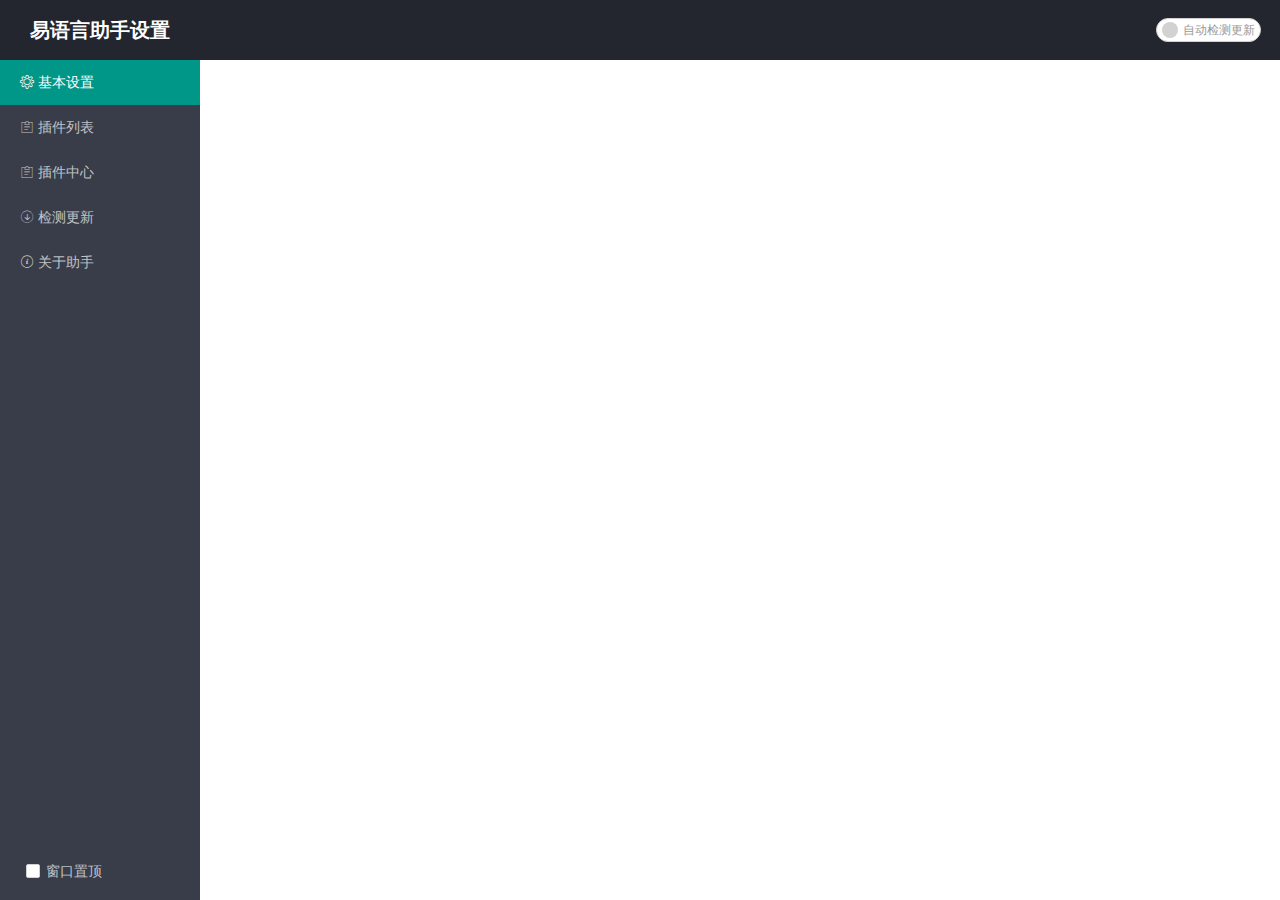
<file: lib/eTools/Set/index.htm>
<!DOCTYPE html>
<html>
<head>
	<meta charset="GBK">
	<meta name="viewport" content="width=device-width, initial-scale=1, maximum-scale=1">
	<title>��������������</title>
	<link rel="stylesheet" href="layui/css/layui.css">
	<link rel="stylesheet" href="css/index.css">
</head>
<body class="layui-layout-body">
<div class="layui-layout layui-layout-admin">
	<div class="layui-header">
		<div class="layui-logo">��������������</div>
		<!-- <ul class="layui-nav" id="config" lay-filter="" style="text-align: right;">
			<li class="layui-nav-item">
				<a href="javascript:;">���ñ��������</a>
				<dl class="layui-nav-child">
					<dd><a href="javascript:;" name="�Զ�������">�Զ�������</a></dd>
					<hr>
					<dd>
						<a href="javascript:;" name="���ñ���λ��" value="0">
							<span class="layui-icon">&#xe605;</span>
							���浽ע�����
						</a>
					</dd>
					<dd>
						<a href="javascript:;" name="���ñ���λ��" value="1">
							<span class="layui-icon">&#xe605;</span>
							���浽�����ļ�
						</a>
					</dd>
				</dl>
			</li>
		</ul> -->
		<div class="layui-form" id="autoUpdate">
			<input type="checkbox" id="�Զ�������" lay-skin="switch" lay-text="�Զ�������|�Զ�������"/>&nbsp;
		</div>
	</div>

	<div class="layui-side layui-bg-black">
		<div class="layui-side-scroll">
			<ul id="nav" class="layui-nav layui-nav-tree" lay-filter="test">
				<li class="layui-nav-item layui-this" data-name="Basic">
					<a href="javascript:;">
						<span class="layui-icon">&#xe716;</span>
						��������
					</a>
				</li>
				<li class="layui-nav-item" data-name="PluginList">
					<a href="javascript:;">
						<span class="layui-icon">&#xe63c;</span>
						����б�
					</a>
				</li>

				<!-- loadHtml��clickButton -->
				<li class="layui-nav-item" data-name="plugin" data-type="loadHtml">
					<a href="javascript:;">
						<span class="layui-icon">&#xe63c;</span>
						�������
					</a>
				</li>

				<li class="layui-nav-item" data-name="up" data-type="loadHtml">
					<a href="javascript:;">
                        <span class="layui-icon">&#xe601;</span>
                        ������
                        <span class="layui-badge-dot" id="is_update" style="display: none;"></span>
					</a>
				</li>

				<li class="layui-nav-item" data-name="about" id="about">
					<a href="javascript:;">
						<span class="layui-icon">&#xe60b;</span>
						��������
					</a>
				</li>
			</ul>

			<div class="layui-form" id="windowTop">
				<input type="checkbox" id="�����ö�" title="�����ö�" lay-skin="primary" />
			</div>
		</div>
	</div>

	<div class="layui-body _iframe">
		<iframe id="_iframe" name="_iframe" src="" frameborder="0" width="100%" height="100%" scrolling="yes"></iframe>
	</div>
</div>

<script type="text/javascript" src="js/jquery.js"></script>
<script type="text/javascript" src="layui/layui.js"></script>
<script type="text/javascript">
var form,_iframe;
layui.use('element', function(){
	var element = layui.element;
});

layui.use("form", function(){
	form = layui.form;

	form.on("checkbox", function(data){
		if(data.elem.id == '�����ö�') {
			saveGlobalData(this.id, data.elem.checked ? "��" : "��");
		}
	});

	form.on("switch", function(data){
		saveGlobalData(this.id, data.elem.checked ? "��" : "��");
	});

	$("#nav>li,#about").click(function(event) {
		var src = $(this).attr("data-name");
		var type = $(this).attr("data-type");
		var name = $(this).attr("data-name");
		if (type == 'clickButton'){
			clickButton(name);
		}else{
			// SendMsg1("Switch", src);
			Load(src);
		}

		if (src == 'about') {
			$("#nav>li").removeClass("layui-this");
			$("#about").addClass("layui-this");

		}else{
			$("#about").removeClass("layui-this");
		}
	});

	$("#config>li>dl>dd").click(function(e) {
		var name = $(this).find("a").attr("name")
			,value = $(this).find("a").attr("value")
			,checked = $(this).find("a>span").length>0;
		if (name == '���ñ���λ��') {
			$("#config>li>dl>dd a[name='"+name+"']").each(function(index, el) {
				$(el).find("span").remove();
			});
			$(this).find("a").prepend('<span class="layui-icon">&#xe605;</span> ');
			saveGlobalData(name, value);

		} else if (name == '�Զ�������') {
			if (checked) {
				$(this).find("a>span").remove();
				value = "��";
			}else{
				$(this).find("a").prepend('<span class="layui-icon">&#xe605;</span> ');
				value = "��";
			}
			saveGlobalData(name, value);
		}
		$(this).removeClass("layui-this");
	});

	$("input[type=checkbox]").each(function(index, e) {
		if ($(e).hasClass('layui-hide')) {
			$(e).parent().hide();

		}else{
			var checked = $(e).attr("checked");
			if (typeof(checked) == 'undefined' || checked=='' || checked=='false') {
				checked = "false";
			}else{
				checked = "true";
			}
			var value = readGlobalData("checkbox", e.id, checked);
			if (value == 'true') {
				e.checked = true;
			}else{
				e.checked = false;
			}
		}
	});
	form.render("checkbox");

	Load('Basic');
	document.onselectstart = new Function('event.returnValue=false;');
	_iframe = $("#_iframe")[0].contentWindow;

	$("#_iframe")[0].onload = function(){
		$(_iframe.document).find("a").click(function() {
			SendMsg1("Url", $(this).attr("href"));
			return false;
		});
	};
});

function loadIframe(src) {
	var src = 'temp/'+src+'.htm';
	$("iframe").attr("src", src);
}

function SendMsg1(funName, param1, param2, param3) {
	// �鿴������Դ
	// console.log(SendMsg1.caller);
	if (typeof(param1) == 'undefined') {
		param1 = '';
	}
	if (typeof(param2) == 'undefined') {
		param2 = '';
	}
	if (typeof(param3) == 'undefined') {
		param3 = '';
	}
	SendMsg(funName, param1, param2, param3);
}

function is_update(is_update)
{
    if (is_update) {
        $("#is_update").show();
    } else {
        $("#is_update").hide();
    }
}
</script>
</body>
</html>
</file>
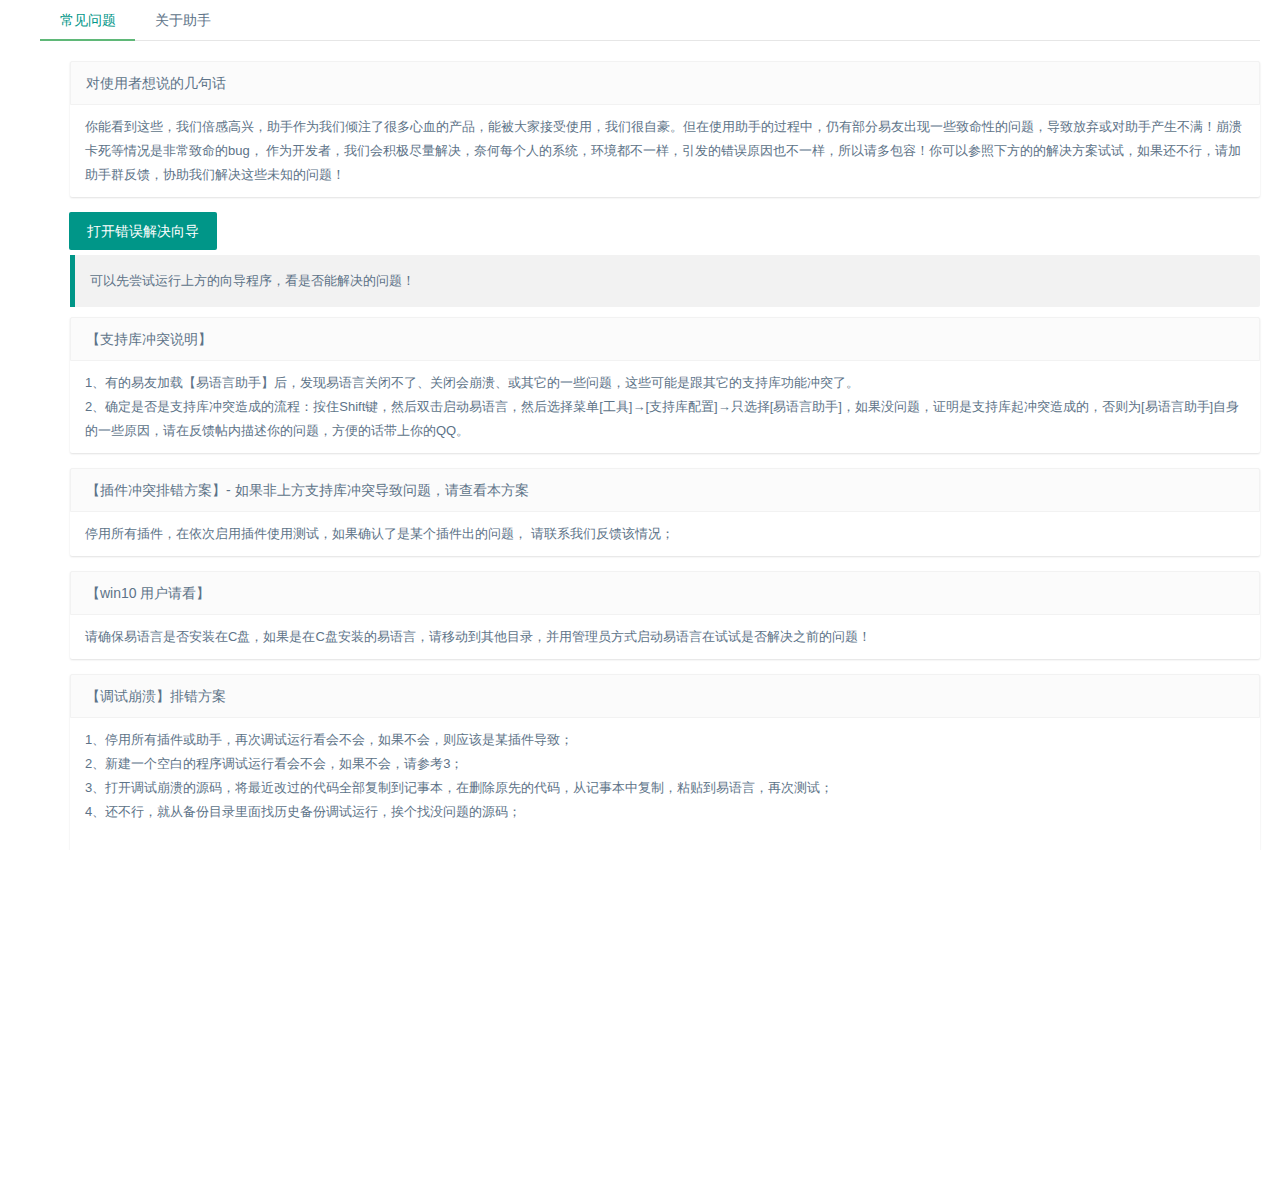
<file: lib/eTools/Set/temp/about.htm>
<!DOCTYPE html>
<html lang="en">
<head>
	<meta charset="GB2312"/>
	<title>��������</title>
	<link rel="stylesheet" href="../layui/css/layui.css?a=38" />
	<link rel="stylesheet" href="../css/common.css?a=38" />
</head>
<body>
<div class="layui-form layui-form-pane">
<div class="layui-tab layui-tab-brief" lay-filter="docDemoTabBrief">
	<ul class="layui-tab-title">
		<li class="layui-this">��������</li><li>��������</li>
	</ul>
	<div class="layui-tab-content" style="height: 100px;padding: 20px 0 0 30px;">
		<div class="layui-tab-item layui-show"><div class="layui-card"><div class="layui-card-header">��ʹ������˵�ļ��仰</div><div class="layui-card-body">���ܿ�����Щ�����Ǳ��и��ˣ�������Ϊ������ע�˺ܶ���Ѫ�Ĳ�Ʒ���ܱ���ҽ���ʹ�ã����Ǻ��Ժ�������ʹ�����ֵĹ����У����в������ѳ���һЩ�����Ե����⣬���·���������ֲ�����������������������Ƿǳ�������bug�� ��Ϊ�����ߣ����ǻ��������������κ�ÿ���˵�ϵͳ����������һ���������Ĵ���ԭ��Ҳ��һ�������������ݣ�����Բ����·��ĵĽ���������ԣ���������У��������Ⱥ������Э�����ǽ����Щδ֪�����⣡</div></div><div class="layui-form-item"><div class="layui-input-inline"><button type="button" id="�򿪴�������" class="layui-btn" data-event="run" data-param="lib/etools/��������.exe">�򿪴�������</button></div></div><blockquote class="layui-elem-quote">�����ȳ��������Ϸ����򵼳��򣬿��Ƿ��ܽ�������⣡</blockquote><div class="layui-card"><div class="layui-card-header">��֧�ֿ��ͻ˵����</div><div class="layui-card-body">1���е����Ѽ��ء����������֡��󣬷��������Թرղ��ˡ��رջ��������������һЩ���⣬��Щ�����Ǹ�������֧�ֿ⹦�ܳ�ͻ�ˡ�<br>2��ȷ���Ƿ���֧�ֿ��ͻ��ɵ����̣���סShift����Ȼ��˫�����������ԣ�Ȼ��ѡ��˵�[����]��[֧�ֿ�����]��ֻѡ��[����������]�����û���⣬֤����֧�ֿ����ͻ��ɵģ�����Ϊ[����������]������һЩԭ�����ڷ�����������������⣬����Ļ��������QQ��</div></div><div class="layui-card"><div class="layui-card-header">�������ͻ�Ŵ�������- ������Ϸ�֧�ֿ��ͻ�������⣬��鿴������</div><div class="layui-card-body"> ͣ�����в�������������ò��ʹ�ò��ԣ����ȷ������ĳ������������⣬ ����ϵ���Ƿ���������� </div></div><div class="layui-card"><div class="layui-card-header">��win10 �û��뿴��</div><div class="layui-card-body">��ȷ���������Ƿ�װ��C�̣��������C�̰�װ�������ԣ����ƶ�������Ŀ¼�����ù���Ա��ʽ�����������������Ƿ���֮ǰ�����⣡ </div></div><div class="layui-card"><div class="layui-card-header">�����Ա������Ŵ�����</div><div class="layui-card-body">1��ͣ�����в�������֣��ٴε������п��᲻�ᣬ������ᣬ��Ӧ����ĳ������£�<br>2���½�һ���հ׵ĳ���������п��᲻�ᣬ������ᣬ��ο�3��<br> 3���򿪵��Ա�����Դ�룬������Ĺ��Ĵ���ȫ�����Ƶ����±�����ɾ��ԭ�ȵĴ��룬�Ӽ��±��и��ƣ�ճ���������ԣ��ٴβ��ԣ�<br>4�������У��ʹӱ���Ŀ¼��������ʷ���ݵ������У�������û�����Դ�룻<br><br>Tip������һ��һ���ų�����˵���������⣬������ĳ������Դ����Ա��������½�һ���µĿհ�Դ�벻������һ�㶼�Ǹ�Դ�������⣬�����м�飻�����û��������Ⱥ����������</div></div><div class="layui-card"><div class="layui-card-header">��eFrame�ӿڳ�ʼ��ʧ�ܡ�����������</div><div class="layui-card-body">1����ȷ��libĿ¼�·�û�� eFrame.fne �ļ������ļ��Ǿɰ����������ֵ������ļ�����ɾ�����ļ������п��Ƿ񻹳��ָô���  <br>2���볢��������������ֻ��ѡ���������֣���סshift�����������Ժ��ڹ�ѡ���������֣����Ƿ񻹻���ָô��� <br>3����ȷ�������Բ��ǰ�װ��C�̣���win10�У��кܶ�Ȩ��Ҫ��Ƚ��ϸ����ƶ��������̷����Ƿ񻹳��ָ����; <br>4�����Ϸ��������ܽ������������Լ���<a href="https://jingyan.baidu.com/article/72ee561aac861ee16038df58.html" >���ݱ���</a>���������Ƿ���ָ������ <br>5�����Ϸ����������˻����У�������ȷ�����������������֣����Ⱥ����Ⱥ��ϵ���ǣ�������Ⱥ��ʹ�ò��԰棡����</div></div><blockquote class="layui-elem-quote">���������ֳ��飺 <br><br>������ʹ�����������ԣ��������������Լ��ܹ���Ŀǰ��֪����PYG֧�ֿ⡿���ͻ����ʹ��������ܹ�����ʱ�������������Ե���ع��ܣ�����δ֪BUG�ĳ��֣�  <a href="http://eyuyan.taobao.com" >��˹���</a></blockquote></div><div class="layui-tab-item"><blockquote class="layui-elem-quote">������������2012���ɹ��ӿ����������� @Ϊ��о�� ά������...<br/> ע������������ֻ�Ǹ���֧�ֿ⣬���������κδ�����뵽��ĳ�������</blockquote><blockquote class="layui-elem-quote">���������ֽ���Ⱥ = Ⱥ�ţ�242968410</blockquote><blockquote class="layui-elem-quote">��ӭ������ѻ������������ֿ������෽��ʵ�õĲ����Ϊ����ש���ߣ����׸��ף�������и��õĹ��ܽ��飬Ҳ����������ϵ������Ⱥ�ڳ��ԣ��ڴ�������ᣬ��·���У�</blockquote></div>
	</div>
</div>
</div>
<script type="text/javascript" src="../layui/layui.js?a=38"></script>
<script type="text/javascript" src="../js/jquery.js?a=38"></script>
<script type="text/javascript" src="../js/js.js?a=38"></script>
</body>
</html>
</file>
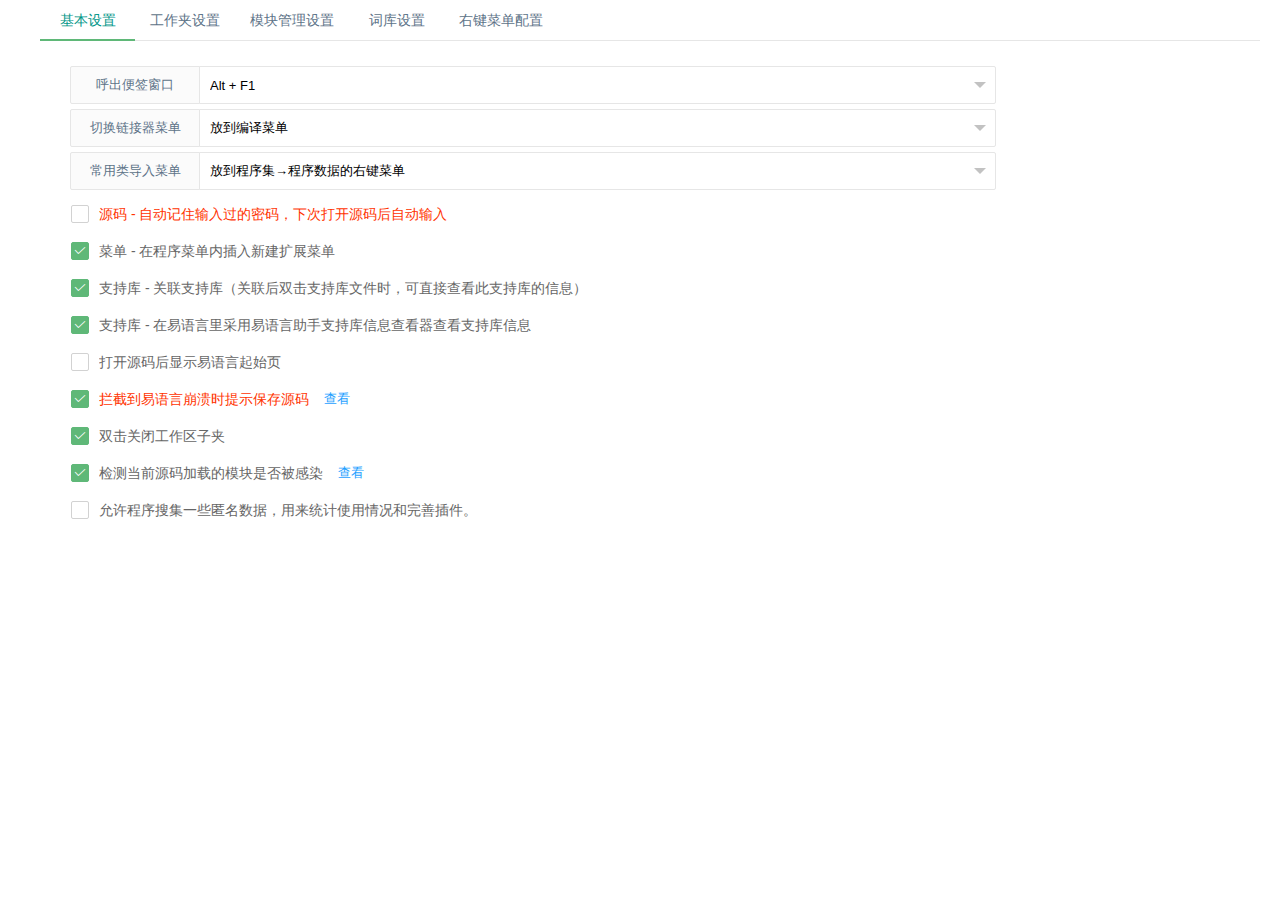
<file: lib/eTools/Set/temp/Basic.htm>
<!DOCTYPE html>
<html lang="en">
<head>
	<meta charset="GB2312"/>
	<title>��������</title>
	<link rel="stylesheet" href="../layui/css/layui.css?a=18" />
	<link rel="stylesheet" href="../css/common.css?a=18" />
</head>
<body>
<div class="layui-form layui-form-pane">
<div class="layui-tab layui-tab-brief" lay-filter="docDemoTabBrief">
	<ul class="layui-tab-title">
		<li class="layui-this">��������</li><li>����������</li><li>ģ���������</li><li>�ʿ�����</li><li>�Ҽ��˵�����</li>
	</ul>
	<div class="layui-tab-content" style="height: 100px;padding: 20px 0 0 30px;">
		<div class="layui-tab-item layui-show"><div class="layui-form-item"><label class="layui-form-label">������ǩ����</label><div class="layui-input-inline"><select  id="�����ȼ�_��ǩ"><option value="0">��</option><option value="11">Ctrl + ~</option><option value="22">Ctrl + 1</option><option value="33">Ctrl + F1</option><option value="44">Alt + ~</option><option value="55" selected="selected">Alt + F1</option><option value="66">Alt + F2</option></select></div></div><div class="layui-form-item"><label class="layui-form-label">�л��������˵�</label><div class="layui-input-inline"><select  id="�˵�_������"><option value="0">�ŵ�����˵�</option><option value="1">�ŵ�����༭�����Ҽ��˵�</option><option value="2">������</option></select></div></div><div class="layui-form-item"><label class="layui-form-label">�����ർ��˵�</label><div class="layui-input-inline"><select  id="�˵�_���볣����"><option value="0">�ŵ����򼯡��������ݵ��Ҽ��˵�</option><option value="1">�ŵ�����༭�����Ҽ��˵�</option><option value="2">������</option></select></div></div><div class="layui-form-item"><div class="layui-input-inline restart"><input type="checkbox" id="�Ƿ񱣴���Դ������" lay-skin="primary" title="Դ�� - �Զ���ס����������룬�´δ�Դ����Զ�����"/></div></div><div class="layui-form-item"><div class="layui-input-inline"><input type="checkbox" id="�½���չ" lay-skin="primary" title="�˵� - �ڳ���˵��ڲ����½���չ�˵�" checked="checked"/></div></div><div class="layui-form-item"><div class="layui-input-inline"><input type="checkbox" id="����֧�ֿ�" lay-skin="primary" title="֧�ֿ� - ����֧�ֿ⣨������˫��֧�ֿ��ļ�ʱ����ֱ�Ӳ鿴��֧�ֿ����Ϣ��" checked="checked"/></div></div><div class="layui-form-item"><div class="layui-input-inline"><input type="checkbox" id="�Ҽ��鿴֧�ֿ�������Ϣ" lay-skin="primary" title="֧�ֿ� - �����������������������֧�ֿ���Ϣ�鿴���鿴֧�ֿ���Ϣ" checked="checked"/></div></div><div class="layui-form-item"><div class="layui-input-inline"><input type="checkbox" id="��Դ����ʾ��ʼҳ" lay-skin="primary" title="��Դ�����ʾ��������ʼҳ"/></div></div><div class="layui-form-item"><div class="layui-input-inline checkboxA restart"><input type="checkbox" id="������ʾ����" lay-skin="primary" title="���ص������Ա���ʱ��ʾ����Դ��" checked="checked"/></div><div class="layui-form-mid layui-word-aux"><a href="http://e.125.la/e.php?demo=d16" placeholder="����鿴������ʾ">�鿴</a></div></div><div class="layui-form-item"><div class="layui-input-inline"><input type="checkbox" id="˫���ر��Ӽ�" lay-skin="primary" title="˫���رչ������Ӽ�" checked="checked"/></div></div><div class="layui-form-item"><div class="layui-input-inline checkboxA"><input type="checkbox" id="���ģ���ļ���ȫ" lay-skin="primary" title="��⵱ǰԴ����ص�ģ���Ƿ񱻸�Ⱦ" checked="checked"/></div><div class="layui-form-mid layui-word-aux"><a href="https://bbs.125.la/forum.php?mod=viewthread&tid=14276912" placeholder="����鿴Ч��">�鿴</a></div></div><div class="layui-form-item"><div class="layui-input-inline"><input type="checkbox" id="ͳ������ʹ������" lay-skin="primary" title="���������Ѽ�һЩ�������ݣ�����ͳ��ʹ����������Ʋ����"/></div></div></div><div class="layui-tab-item"><div class="layui-form-item"><div class="layui-input-inline"><input type="checkbox" id="������ͼ���Ż�" lay-skin="primary" title="�Ż�֧�ֿ⹤����ͼ��"/></div></div><div class="layui-form-item"><div class="layui-input-inline"><input type="checkbox" id="����ѡ����Զ��л�" lay-skin="primary" title="ѡ����Զ��л����򿪴�����Զ��л���������壬�򿪴����Զ��л���������壩" checked="checked"/></div></div><fieldset class="layui-elem-field layui-field-title"><legend style="color:#FF6633">��������ɫ</legend></fieldset><div class="layui-form-item"><div class="layui-input-inline"><input type="checkbox" id="����ѡ����Զ�����" lay-skin="primary" title="��������Զ��������·���ɫ������Ч��" checked="checked" class="layui-hide"/></div></div><div class="layui-form-item"><label class="layui-form-label">֧�ֿ�������ɫ</label><div class="layui-input-inline"><input type="text" id="֧�ֿ�_������ɫ" class="layui-input color" value="#000000" placeholder="������-֧�ֿ��������ο��е�������ɫ��HTML��ɫ��ʽ��"/></div><div style="left:-48px;" id="֧�ֿ�_������ɫ_color" name="֧�ֿ�_������ɫ" class="color"></div></div><div class="layui-form-item"><label class="layui-form-label">֧�ֿⱳ����ɫ</label><div class="layui-input-inline"><input type="text" id="֧�ֿ�_������ɫ" class="layui-input color" value="#FFFFFF" placeholder="������-֧�ֿ��������ο��еı�����ɫ��HTML��ɫ��ʽ��"/></div><div style="left:-48px;" id="֧�ֿ�_������ɫ_color" name="֧�ֿ�_������ɫ" class="color"></div></div><div class="layui-form-item"><label class="layui-form-label">����������ɫ</label><div class="layui-input-inline"><input type="text" id="����_������ɫ" class="layui-input color" value="#000000" placeholder="������-�����������ο��е�������ɫ��HTML��ɫ��ʽ��"/></div><div style="left:-48px;" id="����_������ɫ_color" name="����_������ɫ" class="color"></div></div><div class="layui-form-item"><label class="layui-form-label">���򱳾���ɫ</label><div class="layui-input-inline"><input type="text" id="����_������ɫ" class="layui-input color" value="#FFFFFF" placeholder="������-�����������ο��еı�����ɫ��HTML��ɫ��ʽ��"/></div><div style="left:-48px;" id="����_������ɫ_color" name="����_������ɫ" class="color"></div></div><fieldset class="layui-elem-field layui-field-title"><legend style="color:#FF6633">�����и���</legend></fieldset><div class="layui-form-item"><label class="layui-form-label">֧�ֿ���</label><div class="layui-input-inline"><input type="text" id="����������_֧�ֿ�" class="layui-input" placeholder="��������֧�ֿ����ʾ����" value="֧�ֿ�"/></div></div><div class="layui-form-item"><label class="layui-form-label">������</label><div class="layui-input-inline"><input type="text" id="����������_�����" class="layui-input" placeholder="�������г������ʾ����" value="����"/></div></div><div class="layui-form-item"><label class="layui-form-label">������</label><div class="layui-input-inline"><input type="text" id="����������_����" class="layui-input" placeholder="�����������Ե���ʾ����" value="����"/></div></div><div class="layui-form-item"><label class="layui-form-label">ģ���б���</label><div class="layui-input-inline"><input type="text" id="����������_ģ��" class="layui-input" placeholder="��������ģ�����ʾ���ƣ�������ҲͬʱӦ�õ��˵�������" value="ģ��"/></div></div></div><div class="layui-tab-item"><div class="layui-form-item"><div class="layui-input-inline restart"><input type="checkbox" id="��ס����ģ������" lay-skin="primary" title="ģ�� - ˫�����ü���ģ��ʱ��ס���룬�´�����ʱ�����ٴ���������" checked="checked"/></div></div><div class="layui-form-item"><div class="layui-input-inline"><input type="checkbox" id="���Զ�����ģ��" lay-skin="primary" title="ģ�� - �� [����ģ��] �����²��Զ�����ģ��" checked="checked"/></div></div><div class="layui-form-item"><div class="layui-input-inline"><input type="checkbox" id="����ģ��" lay-skin="primary" title="ģ�� - ����ģ�飨������˫��ģ���ļ�ʱ����ֱ�Ӳ鿴��ģ�����Ϣ��" checked="checked"/></div></div><div class="layui-form-item"><div class="layui-input-inline"><input type="checkbox" id="ģ��_ģ��鿴���Ƿ����븸����" lay-skin="primary" title="ģ�� - ���������д�ģ��鿴�������뵽�����Ը�����" checked="checked"/></div></div><div class="layui-form-item"><div class="layui-input-inline checkboxA"><input type="checkbox" id="�滻ģ��鿴��" lay-skin="primary" title="ģ�� - �����������������������ģ����Ϣ�鿴���鿴ģ����Ϣ" checked="checked"/></div><div class="layui-form-mid layui-word-aux"><a href="http://e.125.la/e.php?demo=d3" placeholder="����鿴Ч��">�鿴</a></div></div><div class="layui-form-item"><div class="layui-input-inline"><input type="checkbox" id="ģ��_�Ѵ�����򿪲鿴" lay-skin="primary" title="ģ�� - �Ѵ���ģ�����ñ��У����ٴ�˫��ģ������б���ģ��ʱ��ʹ��ģ��鿴���鿴" checked="checked"/></div></div><div class="layui-form-item"><div class="layui-input-inline"><input type="checkbox" id="ģ��_��ʾecom��Ŀ" lay-skin="primary" title="ģ�� - ��ģ������б�����ʾecom��Ŀ����" checked="checked"/></div></div><div class="layui-form-item"><label class="layui-form-label">����ģ�鴰��</label><div class="layui-input-inline"><select  id="�����ȼ�_ģ��"><option value="-1">��</option><option value="1" selected="selected">Ctrl + ~</option><option value="2">Ctrl + 1</option><option value="3">Ctrl + F1</option><option value="4">Alt + ~</option><option value="5">Alt + F1</option><option value="6">Alt + F2</option></select></div></div><div class="layui-form-item"><label class="layui-form-label">ģ���б�λ��</label><div class="layui-input-inline"><select  id="ģ���б���ʾ��ʽ"><option value="0">�����˵���ʾ</option><option value="1">����๤��������ʾ</option></select></div></div><div class="layui-form-item"><label class="layui-form-label">������ɫ</label><div class="layui-input-inline"><input type="text" id="ģ�����_������ɫ" class="layui-input color" value="#000000" placeholder="ģ���б������ο��������ɫ��HTML��ɫ��ʽ��"/></div><div style="left:-48px;" id="ģ�����_������ɫ_color" name="ģ�����_������ɫ" class="color"></div></div><div class="layui-form-item"><label class="layui-form-label">������ɫ</label><div class="layui-input-inline"><input type="text" id="ģ�����_������ɫ" class="layui-input color" value="#FFFFFF" placeholder="ģ���б������ο�ı�����ɫ��HTML��ɫ��ʽ��"/></div><div style="left:-48px;" id="ģ�����_������ɫ_color" name="ģ�����_������ɫ" class="color"></div></div></div><div class="layui-tab-item"><div class="layui-form-item"><div class="layui-input-inline"><button type="button" id="�򿪴ʿ�" class="layui-btn" data-event="run" data-param="lib/etools/ciku.exe">�򿪴ʿ�</button></div></div><hr/><div class="layui-form-item"><div class="layui-input-inline"><input type="checkbox" id="�ʿ�_����" lay-skin="primary" title="���ôʿ�"/></div></div><div class="layui-form-item"><div class="layui-input-inline"><input type="checkbox" id="�ʿ�_����API" lay-skin="primary" title="����API�ʿ�"/></div></div><div class="layui-form-item"><div class="layui-input-inline"><input type="checkbox" id="�ʿ�_���س���" lay-skin="primary" title="���ó����ʿ�"/></div></div><div class="layui-form-item"><div class="layui-input-inline"><input type="checkbox" id="�ʿ�_�����ӳ���" lay-skin="primary" title="�����ӳ���ʿ�"/></div></div><hr style="background-color:green"/><div class="layui-form-item"><div class="layui-input-inline"><input type="checkbox" id="�ʿ�_���������ʾ" lay-skin="primary" title="���ô��������ʾ��Ϣ" checked="checked"/></div></div></div><div class="layui-tab-item"><table class="layui-table">
	<caption>�������Ҽ��˵����ù���</caption>
	<thead>
		<tr><td width="30">����</td><td>������</td><td>����</td></tr>
	</thead>
	<tbody>
		<tr><td><input type="checkbox" id="���л���������"lay-skin="primary" checked="checked"/></td><td>���л���������</td><td>����ǰ���λ�õ�������������Json���л������ӳ���</td></tr><tr><td><input type="checkbox" id="ȡѡ�����ݳ���"lay-skin="primary" checked="checked"/></td><td>ȡѡ�����ݳ���</td><td>��ȡ��ǰѡ�л��������͵ĳ���</td></tr><tr><td><input type="checkbox" id="��������"lay-skin="primary" checked="checked"/></td><td>��������</td><td>����������������������</td></tr><tr><td><input type="checkbox" id="չ�������ӳ���"lay-skin="primary" checked="checked"/></td><td>չ�������ӳ���</td><td>չ����ǰԴ��������ӳ���</td></tr><tr><td><input type="checkbox" id="���������ӳ���"lay-skin="primary" checked="checked"/></td><td>���������ӳ���</td><td>������ǰԴ��������ӳ���</td></tr><tr><td><input type="checkbox" id="��������"lay-skin="primary" checked="checked"/></td><td>��������</td><td>����������������</td></tr><tr><td><input type="checkbox" id="ѡ����ճ��"lay-skin="primary" checked="checked"/></td><td>ѡ����ճ��</td><td>�����Ƶ��ı�ѡ����ճ����������</td></tr><tr><td><input type="checkbox" id="����ֲ�ע��"lay-skin="primary" checked="checked"/></td><td>����ֲ�ע��</td><td>����һ���ض���ʽ��ע���ı��������Զ�����ע�͡����迪���������չ��</td></tr><tr><td><input type="checkbox" id="����������Ƶ��ͼƬ��Դ"lay-skin="primary" checked="checked"/></td><td>����������Ƶ��ͼƬ��Դ</td><td>֧������������Ƶ��ͼƬ��Դ����������ο�->ͼƬ��Դ��������Դ���Ҽ�������Դ�����Ҽ����ɡ�</td></tr>
	</tbody>
</table></div>
	</div>
</div>
</div>
<script type="text/javascript" src="../layui/layui.js?a=18"></script>
<script type="text/javascript" src="../js/jquery.js?a=18"></script>
<script type="text/javascript" src="../js/js.js?a=18"></script>
</body>
</html>
</file>
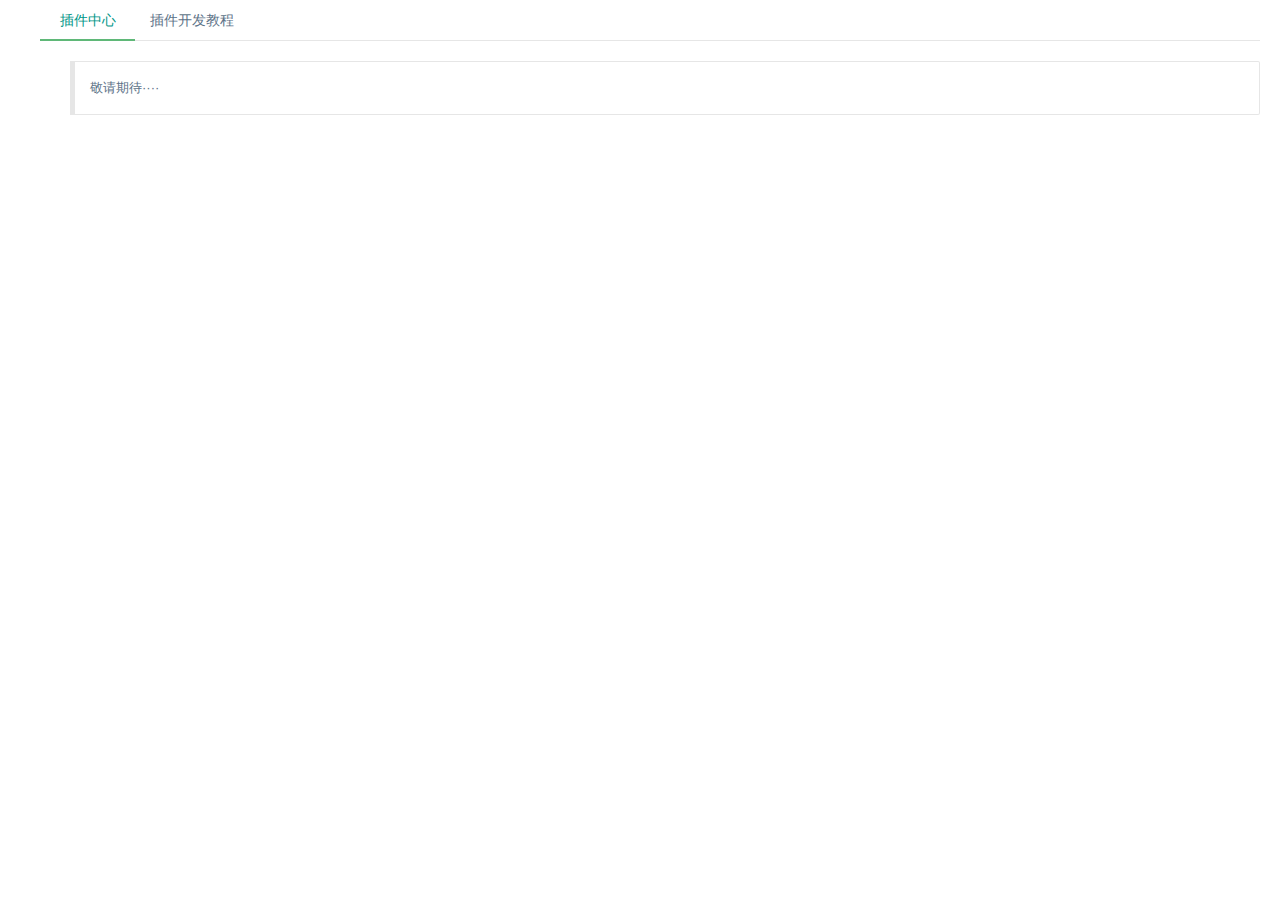
<file: lib/eTools/Set/temp/plugin.htm>
<!DOCTYPE html>
<html lang="en">
<head>
	<meta charset="GB2312"/>
	<title>�������</title>
	<link rel="stylesheet" href="../layui/css/layui.css?a=18" />
	<link rel="stylesheet" href="../css/common.css?a=18" />
</head>
<body>
<div class="layui-form layui-form-pane">
<div class="layui-tab layui-tab-brief" lay-filter="docDemoTabBrief">
	<ul class="layui-tab-title">
		<li class="layui-this">�������</li><li>��������̳�</li>
	</ul>
	<div class="layui-tab-content" style="height: 100px;padding: 20px 0 0 30px;">
		<div class="layui-tab-item layui-show"><blockquote class="layui-elem-quote layui-quote-nm">�����ڴ���������</blockquote></div><div class="layui-tab-item"><div class="layui-card"><div class="layui-card-header">��鿴����</div><div class="layui-card-body"> ���������ֲ�������ۺϽ�������SDK����������<br> <a href="http://bbs.125.la/forum.php?mod=viewthread&tid=14416380 " >http://bbs.125.la/forum.php?mod=viewthread&tid=14416380 </a></div></div><div class="layui-card"><div class="layui-card-header">���������Ƶ�̳�</div><div class="layui-card-body"> <a href="https://www.eyuyan.tv/p2888 " >���������ֲ�������̵̳�һ�� </a><br><br>������������׼���С���������</div></div></div>
	</div>
</div>
</div>
<script type="text/javascript" src="../layui/layui.js?a=18"></script>
<script type="text/javascript" src="../js/jquery.js?a=18"></script>
<script type="text/javascript" src="../js/js.js?a=18"></script>
</body>
</html>
</file>
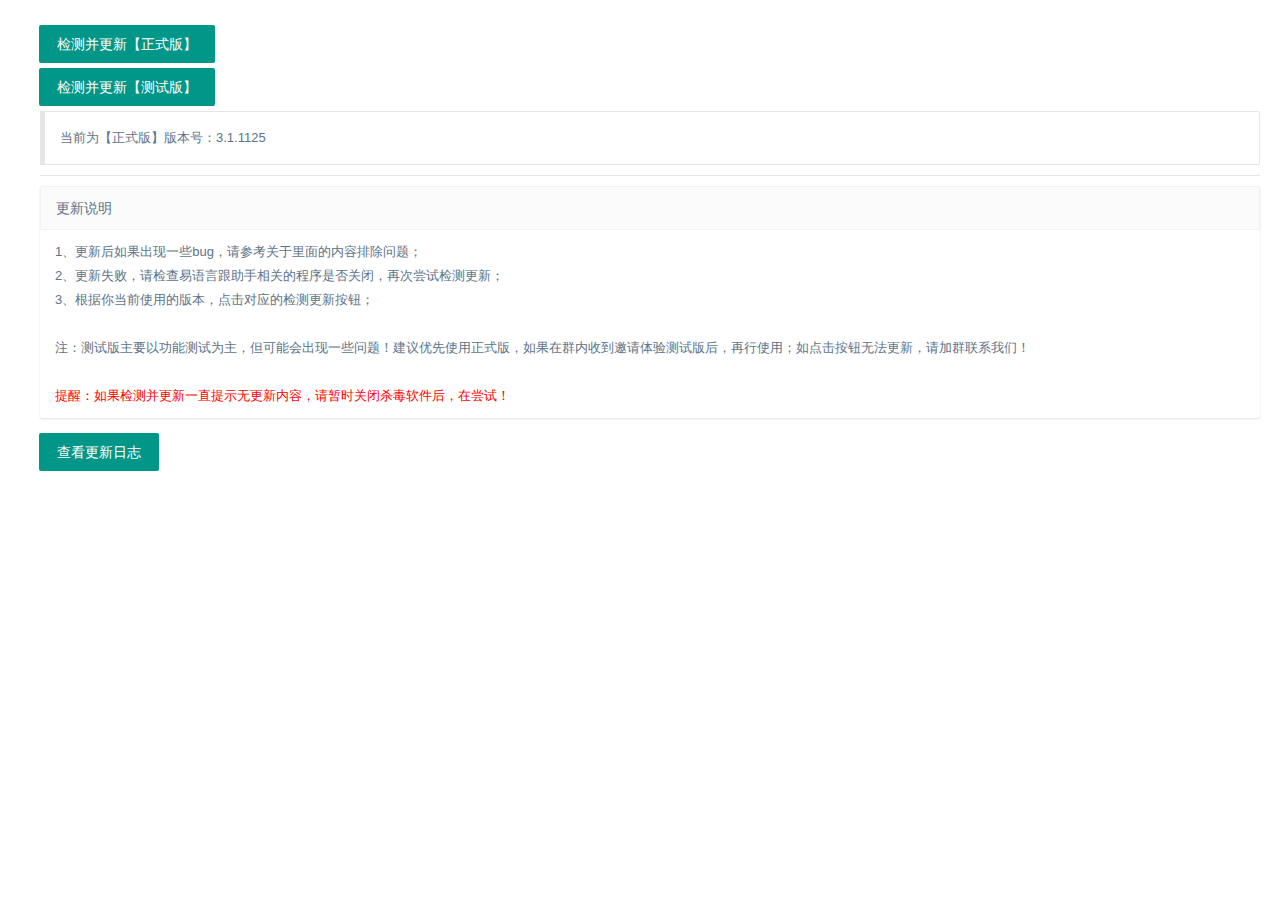
<file: lib/eTools/Set/temp/up.htm>
<!DOCTYPE html>
<html lang="en">
<head>
	<meta charset="GB2312"/>
	<title>������</title>
	<link rel="stylesheet" href="../layui/css/layui.css?a=38" />
	<link rel="stylesheet" href="../css/common.css?a=38" />
</head>
<body>
<div class="layui-form layui-form-pane">
<div class="layui-form-item"><div class="layui-input-inline"><button type="button" id="������" class="layui-btn" data-event="run" data-param="lib/eTools/up.exe 0">��Ⲣ���¡���ʽ�桿</button></div></div><div class="layui-form-item"><div class="layui-input-inline"><button type="button" id="������1" class="layui-btn" data-event="run" data-param="lib/eTools/up.exe 1">��Ⲣ���¡����԰桿</button></div></div><blockquote class="layui-elem-quote layui-quote-nm">��ǰΪ����ʽ�桿�汾�ţ�3.1.1125</blockquote><hr/><div class="layui-card"><div class="layui-card-header">����˵��</div><div class="layui-card-body"><p>1�����º��������һЩbug����ο���������������ų����⣻</p><p>2������ʧ�ܣ����������Ը�������صĳ����Ƿ�رգ��ٴγ��Լ����£�</p><p>3�������㵱ǰʹ�õİ汾�������Ӧ�ļ����°�ť��</p><br>ע�����԰���Ҫ�Թ��ܲ���Ϊ���������ܻ����һЩ���⣡��������ʹ����ʽ�棬�����Ⱥ���յ�����������԰������ʹ�ã�������ť�޷����£����Ⱥ��ϵ���ǣ�<br><br><font color=red>���ѣ������Ⲣ����һֱ��ʾ�޸������ݣ�����ʱ�ر�ɱ���������ڳ��ԣ�</font></div></div><div class="layui-form-item"><div class="layui-input-inline"><button type="button" id="�鿴������־" class="layui-btn" data-event="run" data-param="lib/eTools/Data/Update.log">�鿴������־</button></div></div>
</div>
<script type="text/javascript" src="../layui/layui.js?a=38"></script>
<script type="text/javascript" src="../js/jquery.js?a=38"></script>
<script type="text/javascript" src="../js/js.js?a=38"></script>
</body>
</html>
</file>
<file: lib/eTools/Set/layui/css/layui.css>
/** layui-v2.4.5 MIT License By https://www.layui.com */
 .layui-inline,img{display:inline-block;vertical-align:middle}h1,h2,h3,h4,h5,h6{font-weight:400}.layui-edge,.layui-header,.layui-inline,.layui-main{position:relative}.layui-elip,.layui-form-checkbox span,.layui-form-pane .layui-form-label{text-overflow:ellipsis;white-space:nowrap}.layui-btn,.layui-edge,.layui-inline,img{vertical-align:middle}.layui-btn,.layui-disabled,.layui-icon,.layui-unselect{-webkit-user-select:none;-ms-user-select:none;-moz-user-select:none}blockquote,body,button,dd,div,dl,dt,form,h1,h2,h3,h4,h5,h6,input,li,ol,p,pre,td,textarea,th,ul{margin:0;padding:0;-webkit-tap-highlight-color:rgba(0,0,0,0)}a:active,a:hover{outline:0}img{border:none}li{list-style:none}table{border-collapse:collapse;border-spacing:0}h4,h5,h6{font-size:100%}button,input,optgroup,option,select,textarea{font-family:inherit;font-size:inherit;font-style:inherit;font-weight:inherit;outline:0}pre{white-space:pre-wrap;white-space:-moz-pre-wrap;white-space:-pre-wrap;white-space:-o-pre-wrap;word-wrap:break-word}body{line-height:24px;font:14px Helvetica Neue,Helvetica,PingFang SC,Tahoma,Arial,sans-serif}hr{height:1px;margin:10px 0;border:0;clear:both}a{color:#333;text-decoration:none}a:hover{color:#777}a cite{font-style:normal;*cursor:pointer}.layui-border-box,.layui-border-box *{box-sizing:border-box}.layui-box,.layui-box *{box-sizing:content-box}.layui-clear{clear:both;*zoom:1}.layui-clear:after{content:'\20';clear:both;*zoom:1;display:block;height:0}.layui-inline{*display:inline;*zoom:1}.layui-edge{display:inline-block;width:0;height:0;border-width:6px;border-style:dashed;border-color:transparent;overflow:hidden}.layui-edge-top{top:-4px;border-bottom-color:#999;border-bottom-style:solid}.layui-edge-right{border-left-color:#999;border-left-style:solid}.layui-edge-bottom{top:2px;border-top-color:#999;border-top-style:solid}.layui-edge-left{border-right-color:#999;border-right-style:solid}.layui-elip{overflow:hidden}.layui-disabled,.layui-disabled:hover{color:#d2d2d2!important;cursor:not-allowed!important}.layui-circle{border-radius:100%}.layui-show{display:block!important}.layui-hide{display:none!important}@font-face{font-family:layui-icon;src:url(../font/iconfont.eot?v=240);src:url(../font/iconfont.eot?v=240#iefix) format('embedded-opentype'),url(../font/iconfont.svg?v=240#iconfont) format('svg'),url(../font/iconfont.woff?v=240) format('woff'),url(../font/iconfont.ttf?v=240) format('truetype')}.layui-icon{font-family:layui-icon!important;font-size:16px;font-style:normal;-webkit-font-smoothing:antialiased;-moz-osx-font-smoothing:grayscale}.layui-icon-reply-fill:before{content:"\e611"}.layui-icon-set-fill:before{content:"\e614"}.layui-icon-menu-fill:before{content:"\e60f"}.layui-icon-search:before{content:"\e615"}.layui-icon-share:before{content:"\e641"}.layui-icon-set-sm:before{content:"\e620"}.layui-icon-engine:before{content:"\e628"}.layui-icon-close:before{content:"\1006"}.layui-icon-close-fill:before{content:"\1007"}.layui-icon-chart-screen:before{content:"\e629"}.layui-icon-star:before{content:"\e600"}.layui-icon-circle-dot:before{content:"\e617"}.layui-icon-chat:before{content:"\e606"}.layui-icon-release:before{content:"\e609"}.layui-icon-list:before{content:"\e60a"}.layui-icon-chart:before{content:"\e62c"}.layui-icon-ok-circle:before{content:"\1005"}.layui-icon-layim-theme:before{content:"\e61b"}.layui-icon-table:before{content:"\e62d"}.layui-icon-right:before{content:"\e602"}.layui-icon-left:before{content:"\e603"}.layui-icon-cart-simple:before{content:"\e698"}.layui-icon-face-cry:before{content:"\e69c"}.layui-icon-face-smile:before{content:"\e6af"}.layui-icon-survey:before{content:"\e6b2"}.layui-icon-tree:before{content:"\e62e"}.layui-icon-upload-circle:before{content:"\e62f"}.layui-icon-add-circle:before{content:"\e61f"}.layui-icon-download-circle:before{content:"\e601"}.layui-icon-templeate-1:before{content:"\e630"}.layui-icon-util:before{content:"\e631"}.layui-icon-face-surprised:before{content:"\e664"}.layui-icon-edit:before{content:"\e642"}.layui-icon-speaker:before{content:"\e645"}.layui-icon-down:before{content:"\e61a"}.layui-icon-file:before{content:"\e621"}.layui-icon-layouts:before{content:"\e632"}.layui-icon-rate-half:before{content:"\e6c9"}.layui-icon-add-circle-fine:before{content:"\e608"}.layui-icon-prev-circle:before{content:"\e633"}.layui-icon-read:before{content:"\e705"}.layui-icon-404:before{content:"\e61c"}.layui-icon-carousel:before{content:"\e634"}.layui-icon-help:before{content:"\e607"}.layui-icon-code-circle:before{content:"\e635"}.layui-icon-water:before{content:"\e636"}.layui-icon-username:before{content:"\e66f"}.layui-icon-find-fill:before{content:"\e670"}.layui-icon-about:before{content:"\e60b"}.layui-icon-location:before{content:"\e715"}.layui-icon-up:before{content:"\e619"}.layui-icon-pause:before{content:"\e651"}.layui-icon-date:before{content:"\e637"}.layui-icon-layim-uploadfile:before{content:"\e61d"}.layui-icon-delete:before{content:"\e640"}.layui-icon-play:before{content:"\e652"}.layui-icon-top:before{content:"\e604"}.layui-icon-friends:before{content:"\e612"}.layui-icon-refresh-3:before{content:"\e9aa"}.layui-icon-ok:before{content:"\e605"}.layui-icon-layer:before{content:"\e638"}.layui-icon-face-smile-fine:before{content:"\e60c"}.layui-icon-dollar:before{content:"\e659"}.layui-icon-group:before{content:"\e613"}.layui-icon-layim-download:before{content:"\e61e"}.layui-icon-picture-fine:before{content:"\e60d"}.layui-icon-link:before{content:"\e64c"}.layui-icon-diamond:before{content:"\e735"}.layui-icon-log:before{content:"\e60e"}.layui-icon-rate-solid:before{content:"\e67a"}.layui-icon-fonts-del:before{content:"\e64f"}.layui-icon-unlink:before{content:"\e64d"}.layui-icon-fonts-clear:before{content:"\e639"}.layui-icon-triangle-r:before{content:"\e623"}.layui-icon-circle:before{content:"\e63f"}.layui-icon-radio:before{content:"\e643"}.layui-icon-align-center:before{content:"\e647"}.layui-icon-align-right:before{content:"\e648"}.layui-icon-align-left:before{content:"\e649"}.layui-icon-loading-1:before{content:"\e63e"}.layui-icon-return:before{content:"\e65c"}.layui-icon-fonts-strong:before{content:"\e62b"}.layui-icon-upload:before{content:"\e67c"}.layui-icon-dialogue:before{content:"\e63a"}.layui-icon-video:before{content:"\e6ed"}.layui-icon-headset:before{content:"\e6fc"}.layui-icon-cellphone-fine:before{content:"\e63b"}.layui-icon-add-1:before{content:"\e654"}.layui-icon-face-smile-b:before{content:"\e650"}.layui-icon-fonts-html:before{content:"\e64b"}.layui-icon-form:before{content:"\e63c"}.layui-icon-cart:before{content:"\e657"}.layui-icon-camera-fill:before{content:"\e65d"}.layui-icon-tabs:before{content:"\e62a"}.layui-icon-fonts-code:before{content:"\e64e"}.layui-icon-fire:before{content:"\e756"}.layui-icon-set:before{content:"\e716"}.layui-icon-fonts-u:before{content:"\e646"}.layui-icon-triangle-d:before{content:"\e625"}.layui-icon-tips:before{content:"\e702"}.layui-icon-picture:before{content:"\e64a"}.layui-icon-more-vertical:before{content:"\e671"}.layui-icon-flag:before{content:"\e66c"}.layui-icon-loading:before{content:"\e63d"}.layui-icon-fonts-i:before{content:"\e644"}.layui-icon-refresh-1:before{content:"\e666"}.layui-icon-rmb:before{content:"\e65e"}.layui-icon-home:before{content:"\e68e"}.layui-icon-user:before{content:"\e770"}.layui-icon-notice:before{content:"\e667"}.layui-icon-login-weibo:before{content:"\e675"}.layui-icon-voice:before{content:"\e688"}.layui-icon-upload-drag:before{content:"\e681"}.layui-icon-login-qq:before{content:"\e676"}.layui-icon-snowflake:before{content:"\e6b1"}.layui-icon-file-b:before{content:"\e655"}.layui-icon-template:before{content:"\e663"}.layui-icon-auz:before{content:"\e672"}.layui-icon-console:before{content:"\e665"}.layui-icon-app:before{content:"\e653"}.layui-icon-prev:before{content:"\e65a"}.layui-icon-website:before{content:"\e7ae"}.layui-icon-next:before{content:"\e65b"}.layui-icon-component:before{content:"\e857"}.layui-icon-more:before{content:"\e65f"}.layui-icon-login-wechat:before{content:"\e677"}.layui-icon-shrink-right:before{content:"\e668"}.layui-icon-spread-left:before{content:"\e66b"}.layui-icon-camera:before{content:"\e660"}.layui-icon-note:before{content:"\e66e"}.layui-icon-refresh:before{content:"\e669"}.layui-icon-female:before{content:"\e661"}.layui-icon-male:before{content:"\e662"}.layui-icon-password:before{content:"\e673"}.layui-icon-senior:before{content:"\e674"}.layui-icon-theme:before{content:"\e66a"}.layui-icon-tread:before{content:"\e6c5"}.layui-icon-praise:before{content:"\e6c6"}.layui-icon-star-fill:before{content:"\e658"}.layui-icon-rate:before{content:"\e67b"}.layui-icon-template-1:before{content:"\e656"}.layui-icon-vercode:before{content:"\e679"}.layui-icon-cellphone:before{content:"\e678"}.layui-icon-screen-full:before{content:"\e622"}.layui-icon-screen-restore:before{content:"\e758"}.layui-icon-cols:before{content:"\e610"}.layui-icon-export:before{content:"\e67d"}.layui-icon-print:before{content:"\e66d"}.layui-icon-slider:before{content:"\e714"}.layui-main{width:1140px;margin:0 auto}.layui-header{z-index:1000;height:60px}.layui-header a:hover{transition:all .5s;-webkit-transition:all .5s}.layui-side{position:fixed;left:0;top:0;bottom:0;z-index:999;width:200px;overflow-x:hidden}.layui-side-scroll{position:relative;width:220px;height:100%;overflow-x:hidden}.layui-body{position:absolute;left:200px;right:0;top:0;bottom:0;z-index:998;width:auto;overflow:hidden;overflow-y:auto;box-sizing:border-box}.layui-layout-body{overflow:hidden}.layui-layout-admin .layui-header{background-color:#23262E}.layui-layout-admin .layui-side{top:60px;width:200px;overflow-x:hidden}.layui-layout-admin .layui-body{top:60px;bottom:44px}.layui-layout-admin .layui-main{width:auto;margin:0 15px}.layui-layout-admin .layui-footer{position:fixed;left:200px;right:0;bottom:0;height:44px;line-height:44px;padding:0 15px;background-color:#eee}.layui-layout-admin .layui-logo{position:absolute;left:0;top:0;width:200px;height:100%;line-height:60px;text-align:center;color:#009688;font-size:16px}.layui-layout-admin .layui-header .layui-nav{background:0 0}.layui-layout-left{position:absolute!important;left:200px;top:0}.layui-layout-right{position:absolute!important;right:0;top:0}.layui-container{position:relative;margin:0 auto;padding:0 15px;box-sizing:border-box}.layui-fluid{position:relative;margin:0 auto;padding:0 15px}.layui-row:after,.layui-row:before{content:'';display:block;clear:both}.layui-col-lg1,.layui-col-lg10,.layui-col-lg11,.layui-col-lg12,.layui-col-lg2,.layui-col-lg3,.layui-col-lg4,.layui-col-lg5,.layui-col-lg6,.layui-col-lg7,.layui-col-lg8,.layui-col-lg9,.layui-col-md1,.layui-col-md10,.layui-col-md11,.layui-col-md12,.layui-col-md2,.layui-col-md3,.layui-col-md4,.layui-col-md5,.layui-col-md6,.layui-col-md7,.layui-col-md8,.layui-col-md9,.layui-col-sm1,.layui-col-sm10,.layui-col-sm11,.layui-col-sm12,.layui-col-sm2,.layui-col-sm3,.layui-col-sm4,.layui-col-sm5,.layui-col-sm6,.layui-col-sm7,.layui-col-sm8,.layui-col-sm9,.layui-col-xs1,.layui-col-xs10,.layui-col-xs11,.layui-col-xs12,.layui-col-xs2,.layui-col-xs3,.layui-col-xs4,.layui-col-xs5,.layui-col-xs6,.layui-col-xs7,.layui-col-xs8,.layui-col-xs9{position:relative;display:block;box-sizing:border-box}.layui-col-xs1,.layui-col-xs10,.layui-col-xs11,.layui-col-xs12,.layui-col-xs2,.layui-col-xs3,.layui-col-xs4,.layui-col-xs5,.layui-col-xs6,.layui-col-xs7,.layui-col-xs8,.layui-col-xs9{float:left}.layui-col-xs1{width:8.33333333%}.layui-col-xs2{width:16.66666667%}.layui-col-xs3{width:25%}.layui-col-xs4{width:33.33333333%}.layui-col-xs5{width:41.66666667%}.layui-col-xs6{width:50%}.layui-col-xs7{width:58.33333333%}.layui-col-xs8{width:66.66666667%}.layui-col-xs9{width:75%}.layui-col-xs10{width:83.33333333%}.layui-col-xs11{width:91.66666667%}.layui-col-xs12{width:100%}.layui-col-xs-offset1{margin-left:8.33333333%}.layui-col-xs-offset2{margin-left:16.66666667%}.layui-col-xs-offset3{margin-left:25%}.layui-col-xs-offset4{margin-left:33.33333333%}.layui-col-xs-offset5{margin-left:41.66666667%}.layui-col-xs-offset6{margin-left:50%}.layui-col-xs-offset7{margin-left:58.33333333%}.layui-col-xs-offset8{margin-left:66.66666667%}.layui-col-xs-offset9{margin-left:75%}.layui-col-xs-offset10{margin-left:83.33333333%}.layui-col-xs-offset11{margin-left:91.66666667%}.layui-col-xs-offset12{margin-left:100%}@media screen and (max-width:768px){.layui-hide-xs{display:none!important}.layui-show-xs-block{display:block!important}.layui-show-xs-inline{display:inline!important}.layui-show-xs-inline-block{display:inline-block!important}}@media screen and (min-width:768px){.layui-container{width:750px}.layui-hide-sm{display:none!important}.layui-show-sm-block{display:block!important}.layui-show-sm-inline{display:inline!important}.layui-show-sm-inline-block{display:inline-block!important}.layui-col-sm1,.layui-col-sm10,.layui-col-sm11,.layui-col-sm12,.layui-col-sm2,.layui-col-sm3,.layui-col-sm4,.layui-col-sm5,.layui-col-sm6,.layui-col-sm7,.layui-col-sm8,.layui-col-sm9{float:left}.layui-col-sm1{width:8.33333333%}.layui-col-sm2{width:16.66666667%}.layui-col-sm3{width:25%}.layui-col-sm4{width:33.33333333%}.layui-col-sm5{width:41.66666667%}.layui-col-sm6{width:50%}.layui-col-sm7{width:58.33333333%}.layui-col-sm8{width:66.66666667%}.layui-col-sm9{width:75%}.layui-col-sm10{width:83.33333333%}.layui-col-sm11{width:91.66666667%}.layui-col-sm12{width:100%}.layui-col-sm-offset1{margin-left:8.33333333%}.layui-col-sm-offset2{margin-left:16.66666667%}.layui-col-sm-offset3{margin-left:25%}.layui-col-sm-offset4{margin-left:33.33333333%}.layui-col-sm-offset5{margin-left:41.66666667%}.layui-col-sm-offset6{margin-left:50%}.layui-col-sm-offset7{margin-left:58.33333333%}.layui-col-sm-offset8{margin-left:66.66666667%}.layui-col-sm-offset9{margin-left:75%}.layui-col-sm-offset10{margin-left:83.33333333%}.layui-col-sm-offset11{margin-left:91.66666667%}.layui-col-sm-offset12{margin-left:100%}}@media screen and (min-width:992px){.layui-container{width:970px}.layui-hide-md{display:none!important}.layui-show-md-block{display:block!important}.layui-show-md-inline{display:inline!important}.layui-show-md-inline-block{display:inline-block!important}.layui-col-md1,.layui-col-md10,.layui-col-md11,.layui-col-md12,.layui-col-md2,.layui-col-md3,.layui-col-md4,.layui-col-md5,.layui-col-md6,.layui-col-md7,.layui-col-md8,.layui-col-md9{float:left}.layui-col-md1{width:8.33333333%}.layui-col-md2{width:16.66666667%}.layui-col-md3{width:25%}.layui-col-md4{width:33.33333333%}.layui-col-md5{width:41.66666667%}.layui-col-md6{width:50%}.layui-col-md7{width:58.33333333%}.layui-col-md8{width:66.66666667%}.layui-col-md9{width:75%}.layui-col-md10{width:83.33333333%}.layui-col-md11{width:91.66666667%}.layui-col-md12{width:100%}.layui-col-md-offset1{margin-left:8.33333333%}.layui-col-md-offset2{margin-left:16.66666667%}.layui-col-md-offset3{margin-left:25%}.layui-col-md-offset4{margin-left:33.33333333%}.layui-col-md-offset5{margin-left:41.66666667%}.layui-col-md-offset6{margin-left:50%}.layui-col-md-offset7{margin-left:58.33333333%}.layui-col-md-offset8{margin-left:66.66666667%}.layui-col-md-offset9{margin-left:75%}.layui-col-md-offset10{margin-left:83.33333333%}.layui-col-md-offset11{margin-left:91.66666667%}.layui-col-md-offset12{margin-left:100%}}@media screen and (min-width:1200px){.layui-container{width:1170px}.layui-hide-lg{display:none!important}.layui-show-lg-block{display:block!important}.layui-show-lg-inline{display:inline!important}.layui-show-lg-inline-block{display:inline-block!important}.layui-col-lg1,.layui-col-lg10,.layui-col-lg11,.layui-col-lg12,.layui-col-lg2,.layui-col-lg3,.layui-col-lg4,.layui-col-lg5,.layui-col-lg6,.layui-col-lg7,.layui-col-lg8,.layui-col-lg9{float:left}.layui-col-lg1{width:8.33333333%}.layui-col-lg2{width:16.66666667%}.layui-col-lg3{width:25%}.layui-col-lg4{width:33.33333333%}.layui-col-lg5{width:41.66666667%}.layui-col-lg6{width:50%}.layui-col-lg7{width:58.33333333%}.layui-col-lg8{width:66.66666667%}.layui-col-lg9{width:75%}.layui-col-lg10{width:83.33333333%}.layui-col-lg11{width:91.66666667%}.layui-col-lg12{width:100%}.layui-col-lg-offset1{margin-left:8.33333333%}.layui-col-lg-offset2{margin-left:16.66666667%}.layui-col-lg-offset3{margin-left:25%}.layui-col-lg-offset4{margin-left:33.33333333%}.layui-col-lg-offset5{margin-left:41.66666667%}.layui-col-lg-offset6{margin-left:50%}.layui-col-lg-offset7{margin-left:58.33333333%}.layui-col-lg-offset8{margin-left:66.66666667%}.layui-col-lg-offset9{margin-left:75%}.layui-col-lg-offset10{margin-left:83.33333333%}.layui-col-lg-offset11{margin-left:91.66666667%}.layui-col-lg-offset12{margin-left:100%}}.layui-col-space1{margin:-.5px}.layui-col-space1>*{padding:.5px}.layui-col-space3{margin:-1.5px}.layui-col-space3>*{padding:1.5px}.layui-col-space5{margin:-2.5px}.layui-col-space5>*{padding:2.5px}.layui-col-space8{margin:-3.5px}.layui-col-space8>*{padding:3.5px}.layui-col-space10{margin:-5px}.layui-col-space10>*{padding:5px}.layui-col-space12{margin:-6px}.layui-col-space12>*{padding:6px}.layui-col-space15{margin:-7.5px}.layui-col-space15>*{padding:7.5px}.layui-col-space18{margin:-9px}.layui-col-space18>*{padding:9px}.layui-col-space20{margin:-10px}.layui-col-space20>*{padding:10px}.layui-col-space22{margin:-11px}.layui-col-space22>*{padding:11px}.layui-col-space25{margin:-12.5px}.layui-col-space25>*{padding:12.5px}.layui-col-space30{margin:-15px}.layui-col-space30>*{padding:15px}.layui-btn,.layui-input,.layui-select,.layui-textarea,.layui-upload-button{outline:0;-webkit-appearance:none;transition:all .3s;-webkit-transition:all .3s;box-sizing:border-box}.layui-elem-quote{margin-bottom:10px;padding:15px;line-height:22px;border-left:5px solid #009688;border-radius:0 2px 2px 0;background-color:#f2f2f2}.layui-quote-nm{border-style:solid;border-width:1px 1px 1px 5px;background:0 0}.layui-elem-field{margin-bottom:10px;padding:0;border-width:1px;border-style:solid}.layui-elem-field legend{margin-left:20px;padding:0 10px;font-size:20px;font-weight:300}.layui-field-title{margin:10px 0 20px;border-width:1px 0 0}.layui-field-box{padding:10px 15px}.layui-field-title .layui-field-box{padding:10px 0}.layui-progress{position:relative;height:6px;border-radius:20px;background-color:#e2e2e2}.layui-progress-bar{position:absolute;left:0;top:0;width:0;max-width:100%;height:6px;border-radius:20px;text-align:right;background-color:#5FB878;transition:all .3s;-webkit-transition:all .3s}.layui-progress-big,.layui-progress-big .layui-progress-bar{height:18px;line-height:18px}.layui-progress-text{position:relative;top:-20px;line-height:18px;font-size:12px;color:#666}.layui-progress-big .layui-progress-text{position:static;padding:0 10px;color:#fff}.layui-collapse{border-width:1px;border-style:solid;border-radius:2px}.layui-colla-content,.layui-colla-item{border-top-width:1px;border-top-style:solid}.layui-colla-item:first-child{border-top:none}.layui-colla-title{position:relative;height:42px;line-height:42px;padding:0 15px 0 35px;color:#333;background-color:#f2f2f2;cursor:pointer;font-size:14px;overflow:hidden}.layui-colla-content{display:none;padding:10px 15px;line-height:22px;color:#666}.layui-colla-icon{position:absolute;left:15px;top:0;font-size:14px}.layui-card{margin-bottom:15px;border-radius:2px;background-color:#fff;box-shadow:0 1px 2px 0 rgba(0,0,0,.05)}.layui-card:last-child{margin-bottom:0}.layui-card-header{position:relative;height:42px;line-height:42px;padding:0 15px;border-bottom:1px solid #f6f6f6;color:#333;border-radius:2px 2px 0 0;font-size:14px}.layui-bg-black,.layui-bg-blue,.layui-bg-cyan,.layui-bg-green,.layui-bg-orange,.layui-bg-red{color:#fff!important}.layui-card-body{position:relative;padding:10px 15px;line-height:24px}.layui-card-body[pad15]{padding:15px}.layui-card-body[pad20]{padding:20px}.layui-card-body .layui-table{margin:5px 0}.layui-card .layui-tab{margin:0}.layui-panel-window{position:relative;padding:15px;border-radius:0;border-top:5px solid #E6E6E6;background-color:#fff}.layui-auxiliar-moving{position:fixed;left:0;right:0;top:0;bottom:0;width:100%;height:100%;background:0 0;z-index:9999999999}.layui-form-label,.layui-form-mid,.layui-form-select,.layui-input-block,.layui-input-inline,.layui-textarea{position:relative}.layui-bg-red{background-color:#FF5722!important}.layui-bg-orange{background-color:#FFB800!important}.layui-bg-green{background-color:#009688!important}.layui-bg-cyan{background-color:#2F4056!important}.layui-bg-blue{background-color:#1E9FFF!important}.layui-bg-black{background-color:#393D49!important}.layui-bg-gray{background-color:#eee!important;color:#666!important}.layui-badge-rim,.layui-colla-content,.layui-colla-item,.layui-collapse,.layui-elem-field,.layui-form-pane .layui-form-item[pane],.layui-form-pane .layui-form-label,.layui-input,.layui-layedit,.layui-layedit-tool,.layui-quote-nm,.layui-select,.layui-tab-bar,.layui-tab-card,.layui-tab-title,.layui-tab-title .layui-this:after,.layui-textarea{border-color:#e6e6e6}.layui-timeline-item:before,hr{background-color:#e6e6e6}.layui-text{line-height:22px;font-size:14px;color:#666}.layui-text h1,.layui-text h2,.layui-text h3{font-weight:500;color:#333}.layui-text h1{font-size:30px}.layui-text h2{font-size:24px}.layui-text h3{font-size:18px}.layui-text a:not(.layui-btn){color:#01AAED}.layui-text a:not(.layui-btn):hover{text-decoration:underline}.layui-text ul{padding:5px 0 5px 15px}.layui-text ul li{margin-top:5px;list-style-type:disc}.layui-text em,.layui-word-aux{color:#999!important;padding:0 5px!important}.layui-btn{display:inline-block;height:38px;line-height:38px;padding:0 18px;background-color:#009688;color:#fff;white-space:nowrap;text-align:center;font-size:14px;border:none;border-radius:2px;cursor:pointer}.layui-btn:hover{opacity:.8;filter:alpha(opacity=80);color:#fff}.layui-btn:active{opacity:1;filter:alpha(opacity=100)}.layui-btn+.layui-btn{margin-left:10px}.layui-btn-container{font-size:0}.layui-btn-container .layui-btn{margin-right:10px;margin-bottom:10px}.layui-btn-container .layui-btn+.layui-btn{margin-left:0}.layui-table .layui-btn-container .layui-btn{margin-bottom:9px}.layui-btn-radius{border-radius:100px}.layui-btn .layui-icon{margin-right:3px;font-size:18px;vertical-align:bottom;vertical-align:middle\9}.layui-btn-primary{border:1px solid #C9C9C9;background-color:#fff;color:#555}.layui-btn-primary:hover{border-color:#009688;color:#333}.layui-btn-normal{background-color:#1E9FFF}.layui-btn-warm{background-color:#FFB800}.layui-btn-danger{background-color:#FF5722}.layui-btn-disabled,.layui-btn-disabled:active,.layui-btn-disabled:hover{border:1px solid #e6e6e6;background-color:#FBFBFB;color:#C9C9C9;cursor:not-allowed;opacity:1}.layui-btn-lg{height:44px;line-height:44px;padding:0 25px;font-size:16px}.layui-btn-sm{height:30px;line-height:30px;padding:0 10px;font-size:12px}.layui-btn-sm i{font-size:16px!important}.layui-btn-xs{height:22px;line-height:22px;padding:0 5px;font-size:12px}.layui-btn-xs i{font-size:14px!important}.layui-btn-group{display:inline-block;vertical-align:middle;font-size:0}.layui-btn-group .layui-btn{margin-left:0!important;margin-right:0!important;border-left:1px solid rgba(255,255,255,.5);border-radius:0}.layui-btn-group .layui-btn-primary{border-left:none}.layui-btn-group .layui-btn-primary:hover{border-color:#C9C9C9;color:#009688}.layui-btn-group .layui-btn:first-child{border-left:none;border-radius:2px 0 0 2px}.layui-btn-group .layui-btn-primary:first-child{border-left:1px solid #c9c9c9}.layui-btn-group .layui-btn:last-child{border-radius:0 2px 2px 0}.layui-btn-group .layui-btn+.layui-btn{margin-left:0}.layui-btn-group+.layui-btn-group{margin-left:10px}.layui-btn-fluid{width:100%}.layui-input,.layui-select,.layui-textarea{height:38px;line-height:1.3;line-height:38px\9;border-width:1px;border-style:solid;background-color:#fff;border-radius:2px}.layui-input::-webkit-input-placeholder,.layui-select::-webkit-input-placeholder,.layui-textarea::-webkit-input-placeholder{line-height:1.3}.layui-input,.layui-textarea{display:block;width:100%;padding-left:10px}.layui-input:hover,.layui-textarea:hover{border-color:#D2D2D2!important}.layui-input:focus,.layui-textarea:focus{border-color:#C9C9C9!important}.layui-textarea{min-height:100px;height:auto;line-height:20px;padding:6px 10px;resize:vertical}.layui-select{padding:0 10px}.layui-form input[type=checkbox],.layui-form input[type=radio],.layui-form select{display:none}.layui-form [lay-ignore]{display:initial}.layui-form-item{margin-bottom:15px;clear:both;*zoom:1}.layui-form-item:after{content:'\20';clear:both;*zoom:1;display:block;height:0}.layui-form-label{float:left;display:block;padding:9px 15px;width:80px;font-weight:400;line-height:20px;text-align:right}.layui-form-label-col{display:block;float:none;padding:9px 0;line-height:20px;text-align:left}.layui-form-item .layui-inline{margin-bottom:5px;margin-right:10px}.layui-input-block{margin-left:110px;min-height:36px}.layui-input-inline{display:inline-block;vertical-align:middle}.layui-form-item .layui-input-inline{float:left;width:190px;margin-right:10px}.layui-form-text .layui-input-inline{width:auto}.layui-form-mid{float:left;display:block;padding:9px 0!important;line-height:20px;margin-right:10px}.layui-form-danger+.layui-form-select .layui-input,.layui-form-danger:focus{border-color:#FF5722!important}.layui-form-select .layui-input{padding-right:30px;cursor:pointer}.layui-form-select .layui-edge{position:absolute;right:10px;top:50%;margin-top:-3px;cursor:pointer;border-width:6px;border-top-color:#c2c2c2;border-top-style:solid;transition:all .3s;-webkit-transition:all .3s}.layui-form-select dl{display:none;position:absolute;left:0;top:42px;padding:5px 0;z-index:899;min-width:100%;border:1px solid #d2d2d2;max-height:300px;overflow-y:auto;background-color:#fff;border-radius:2px;box-shadow:0 2px 4px rgba(0,0,0,.12);box-sizing:border-box}.layui-form-select dl dd,.layui-form-select dl dt{padding:0 10px;line-height:36px;white-space:nowrap;overflow:hidden;text-overflow:ellipsis}.layui-form-select dl dt{font-size:12px;color:#999}.layui-form-select dl dd{cursor:pointer}.layui-form-select dl dd:hover{background-color:#f2f2f2;-webkit-transition:.5s all;transition:.5s all}.layui-form-select .layui-select-group dd{padding-left:20px}.layui-form-select dl dd.layui-select-tips{padding-left:10px!important;color:#999}.layui-form-select dl dd.layui-this{background-color:#5FB878;color:#fff}.layui-form-checkbox,.layui-form-select dl dd.layui-disabled{background-color:#fff}.layui-form-selected dl{display:block}.layui-form-checkbox,.layui-form-checkbox *,.layui-form-switch{display:inline-block;vertical-align:middle}.layui-form-selected .layui-edge{margin-top:-9px;-webkit-transform:rotate(180deg);transform:rotate(180deg);margin-top:-3px\9}:root .layui-form-selected .layui-edge{margin-top:-9px\0/IE9}.layui-form-selectup dl{top:auto;bottom:42px}.layui-select-none{margin:5px 0;text-align:center;color:#999}.layui-select-disabled .layui-disabled{border-color:#eee!important}.layui-select-disabled .layui-edge{border-top-color:#d2d2d2}.layui-form-checkbox{position:relative;height:30px;line-height:30px;margin-right:10px;padding-right:30px;cursor:pointer;font-size:0;-webkit-transition:.1s linear;transition:.1s linear;box-sizing:border-box}.layui-form-checkbox span{padding:0 10px;height:100%;font-size:14px;border-radius:2px 0 0 2px;background-color:#d2d2d2;color:#fff;overflow:hidden}.layui-form-checkbox:hover span{background-color:#c2c2c2}.layui-form-checkbox i{position:absolute;right:0;top:0;width:30px;height:28px;border:1px solid #d2d2d2;border-left:none;border-radius:0 2px 2px 0;color:#fff;font-size:20px;text-align:center}.layui-form-checkbox:hover i{border-color:#c2c2c2;color:#c2c2c2}.layui-form-checked,.layui-form-checked:hover{border-color:#5FB878}.layui-form-checked span,.layui-form-checked:hover span{background-color:#5FB878}.layui-form-checked i,.layui-form-checked:hover i{color:#5FB878}.layui-form-item .layui-form-checkbox{margin-top:4px}.layui-form-checkbox[lay-skin=primary]{height:auto!important;line-height:normal!important;min-width:18px;min-height:18px;border:none!important;margin-right:0;padding-left:28px;padding-right:0;background:0 0}.layui-form-checkbox[lay-skin=primary] span{padding-left:0;padding-right:15px;line-height:18px;background:0 0;color:#666}.layui-form-checkbox[lay-skin=primary] i{right:auto;left:0;width:16px;height:16px;line-height:16px;border:1px solid #d2d2d2;font-size:12px;border-radius:2px;background-color:#fff;-webkit-transition:.1s linear;transition:.1s linear}.layui-form-checkbox[lay-skin=primary]:hover i{border-color:#5FB878;color:#fff}.layui-form-checked[lay-skin=primary] i{border-color:#5FB878;background-color:#5FB878;color:#fff}.layui-checkbox-disbaled[lay-skin=primary] span{background:0 0!important;color:#c2c2c2}.layui-checkbox-disbaled[lay-skin=primary]:hover i{border-color:#d2d2d2}.layui-form-item .layui-form-checkbox[lay-skin=primary]{margin-top:10px}.layui-form-switch{position:relative;height:22px;line-height:22px;min-width:35px;padding:0 5px;margin-top:8px;border:1px solid #d2d2d2;border-radius:20px;cursor:pointer;background-color:#fff;-webkit-transition:.1s linear;transition:.1s linear}.layui-form-switch i{position:absolute;left:5px;top:3px;width:16px;height:16px;border-radius:20px;background-color:#d2d2d2;-webkit-transition:.1s linear;transition:.1s linear}.layui-form-switch em{position:relative;top:0;width:25px;margin-left:21px;padding:0!important;text-align:center!important;color:#999!important;font-style:normal!important;font-size:12px}.layui-form-onswitch{border-color:#5FB878;background-color:#5FB878}.layui-checkbox-disbaled,.layui-checkbox-disbaled i{border-color:#e2e2e2!important}.layui-form-onswitch i{left:100%;margin-left:-21px;background-color:#fff}.layui-form-onswitch em{margin-left:5px;margin-right:21px;color:#fff!important}.layui-checkbox-disbaled span{background-color:#e2e2e2!important}.layui-checkbox-disbaled:hover i{color:#fff!important}[lay-radio]{display:none}.layui-form-radio,.layui-form-radio *{display:inline-block;vertical-align:middle}.layui-form-radio{line-height:28px;margin:6px 10px 0 0;padding-right:10px;cursor:pointer;font-size:0}.layui-form-radio *{font-size:14px}.layui-form-radio>i{margin-right:8px;font-size:22px;color:#c2c2c2}.layui-form-radio>i:hover,.layui-form-radioed>i{color:#5FB878}.layui-radio-disbaled>i{color:#e2e2e2!important}.layui-form-pane .layui-form-label{width:110px;padding:8px 15px;height:38px;line-height:20px;border-width:1px;border-style:solid;border-radius:2px 0 0 2px;text-align:center;background-color:#FBFBFB;overflow:hidden;box-sizing:border-box}.layui-form-pane .layui-input-inline{margin-left:-1px}.layui-form-pane .layui-input-block{margin-left:110px;left:-1px}.layui-form-pane .layui-input{border-radius:0 2px 2px 0}.layui-form-pane .layui-form-text .layui-form-label{float:none;width:100%;border-radius:2px;box-sizing:border-box;text-align:left}.layui-form-pane .layui-form-text .layui-input-inline{display:block;margin:0;top:-1px;clear:both}.layui-form-pane .layui-form-text .layui-input-block{margin:0;left:0;top:-1px}.layui-form-pane .layui-form-text .layui-textarea{min-height:100px;border-radius:0 0 2px 2px}.layui-form-pane .layui-form-checkbox{margin:4px 0 4px 10px}.layui-form-pane .layui-form-radio,.layui-form-pane .layui-form-switch{margin-top:6px;margin-left:10px}.layui-form-pane .layui-form-item[pane]{position:relative;border-width:1px;border-style:solid}.layui-form-pane .layui-form-item[pane] .layui-form-label{position:absolute;left:0;top:0;height:100%;border-width:0 1px 0 0}.layui-form-pane .layui-form-item[pane] .layui-input-inline{margin-left:110px}@media screen and (max-width:450px){.layui-form-item .layui-form-label{text-overflow:ellipsis;overflow:hidden;white-space:nowrap}.layui-form-item .layui-inline{display:block;margin-right:0;margin-bottom:20px;clear:both}.layui-form-item .layui-inline:after{content:'\20';clear:both;display:block;height:0}.layui-form-item .layui-input-inline{display:block;float:none;left:-3px;width:auto;margin:0 0 10px 112px}.layui-form-item .layui-input-inline+.layui-form-mid{margin-left:110px;top:-5px;padding:0}.layui-form-item .layui-form-checkbox{margin-right:5px;margin-bottom:5px}}.layui-layedit{border-width:1px;border-style:solid;border-radius:2px}.layui-layedit-tool{padding:3px 5px;border-bottom-width:1px;border-bottom-style:solid;font-size:0}.layedit-tool-fixed{position:fixed;top:0;border-top:1px solid #e2e2e2}.layui-layedit-tool .layedit-tool-mid,.layui-layedit-tool .layui-icon{display:inline-block;vertical-align:middle;text-align:center;font-size:14px}.layui-layedit-tool .layui-icon{position:relative;width:32px;height:30px;line-height:30px;margin:3px 5px;color:#777;cursor:pointer;border-radius:2px}.layui-layedit-tool .layui-icon:hover{color:#393D49}.layui-layedit-tool .layui-icon:active{color:#000}.layui-layedit-tool .layedit-tool-active{background-color:#e2e2e2;color:#000}.layui-layedit-tool .layui-disabled,.layui-layedit-tool .layui-disabled:hover{color:#d2d2d2;cursor:not-allowed}.layui-layedit-tool .layedit-tool-mid{width:1px;height:18px;margin:0 10px;background-color:#d2d2d2}.layedit-tool-html{width:50px!important;font-size:30px!important}.layedit-tool-b,.layedit-tool-code,.layedit-tool-help{font-size:16px!important}.layedit-tool-d,.layedit-tool-face,.layedit-tool-image,.layedit-tool-unlink{font-size:18px!important}.layedit-tool-image input{position:absolute;font-size:0;left:0;top:0;width:100%;height:100%;opacity:.01;filter:Alpha(opacity=1);cursor:pointer}.layui-layedit-iframe iframe{display:block;width:100%}#LAY_layedit_code{overflow:hidden}.layui-laypage{display:inline-block;*display:inline;*zoom:1;vertical-align:middle;margin:10px 0;font-size:0}.layui-laypage>a:first-child,.layui-laypage>a:first-child em{border-radius:2px 0 0 2px}.layui-laypage>a:last-child,.layui-laypage>a:last-child em{border-radius:0 2px 2px 0}.layui-laypage>:first-child{margin-left:0!important}.layui-laypage>:last-child{margin-right:0!important}.layui-laypage a,.layui-laypage button,.layui-laypage input,.layui-laypage select,.layui-laypage span{border:1px solid #e2e2e2}.layui-laypage a,.layui-laypage span{display:inline-block;*display:inline;*zoom:1;vertical-align:middle;padding:0 15px;height:28px;line-height:28px;margin:0 -1px 5px 0;background-color:#fff;color:#333;font-size:12px}.layui-flow-more a *,.layui-laypage input,.layui-table-view select[lay-ignore]{display:inline-block}.layui-laypage a:hover{color:#009688}.layui-laypage em{font-style:normal}.layui-laypage .layui-laypage-spr{color:#999;font-weight:700}.layui-laypage a{text-decoration:none}.layui-laypage .layui-laypage-curr{position:relative}.layui-laypage .layui-laypage-curr em{position:relative;color:#fff}.layui-laypage .layui-laypage-curr .layui-laypage-em{position:absolute;left:-1px;top:-1px;padding:1px;width:100%;height:100%;background-color:#009688}.layui-laypage-em{border-radius:2px}.layui-laypage-next em,.layui-laypage-prev em{font-family:Sim sun;font-size:16px}.layui-laypage .layui-laypage-count,.layui-laypage .layui-laypage-limits,.layui-laypage .layui-laypage-refresh,.layui-laypage .layui-laypage-skip{margin-left:10px;margin-right:10px;padding:0;border:none}.layui-laypage .layui-laypage-limits,.layui-laypage .layui-laypage-refresh{vertical-align:top}.layui-laypage .layui-laypage-refresh i{font-size:18px;cursor:pointer}.layui-laypage select{height:22px;padding:3px;border-radius:2px;cursor:pointer}.layui-laypage .layui-laypage-skip{height:30px;line-height:30px;color:#999}.layui-laypage button,.layui-laypage input{height:30px;line-height:30px;border-radius:2px;vertical-align:top;background-color:#fff;box-sizing:border-box}.layui-laypage input{width:40px;margin:0 10px;padding:0 3px;text-align:center}.layui-laypage input:focus,.layui-laypage select:focus{border-color:#009688!important}.layui-laypage button{margin-left:10px;padding:0 10px;cursor:pointer}.layui-table,.layui-table-view{margin:10px 0}.layui-flow-more{margin:10px 0;text-align:center;color:#999;font-size:14px}.layui-flow-more a{height:32px;line-height:32px}.layui-flow-more a *{vertical-align:top}.layui-flow-more a cite{padding:0 20px;border-radius:3px;background-color:#eee;color:#333;font-style:normal}.layui-flow-more a cite:hover{opacity:.8}.layui-flow-more a i{font-size:30px;color:#737383}.layui-table{width:100%;background-color:#fff;color:#666}.layui-table tr{transition:all .3s;-webkit-transition:all .3s}.layui-table th{text-align:left;font-weight:400}.layui-table tbody tr:hover,.layui-table thead tr,.layui-table-click,.layui-table-header,.layui-table-hover,.layui-table-mend,.layui-table-patch,.layui-table-tool,.layui-table-total,.layui-table-total tr,.layui-table[lay-even] tr:nth-child(even){background-color:#f2f2f2}.layui-table td,.layui-table th,.layui-table-col-set,.layui-table-fixed-r,.layui-table-grid-down,.layui-table-header,.layui-table-page,.layui-table-tips-main,.layui-table-tool,.layui-table-total,.layui-table-view,.layui-table[lay-skin=line],.layui-table[lay-skin=row]{border-width:1px;border-style:solid;border-color:#e6e6e6}.layui-table td,.layui-table th{position:relative;padding:9px 15px;min-height:20px;line-height:20px;font-size:14px}.layui-table[lay-skin=line] td,.layui-table[lay-skin=line] th{border-width:0 0 1px}.layui-table[lay-skin=row] td,.layui-table[lay-skin=row] th{border-width:0 1px 0 0}.layui-table[lay-skin=nob] td,.layui-table[lay-skin=nob] th{border:none}.layui-table img{max-width:100px}.layui-table[lay-size=lg] td,.layui-table[lay-size=lg] th{padding:15px 30px}.layui-table-view .layui-table[lay-size=lg] .layui-table-cell{height:40px;line-height:40px}.layui-table[lay-size=sm] td,.layui-table[lay-size=sm] th{font-size:12px;padding:5px 10px}.layui-table-view .layui-table[lay-size=sm] .layui-table-cell{height:20px;line-height:20px}.layui-table[lay-data]{display:none}.layui-table-box{position:relative;overflow:hidden}.layui-table-view .layui-table{position:relative;width:auto;margin:0}.layui-table-view .layui-table[lay-skin=line]{border-width:0 1px 0 0}.layui-table-view .layui-table[lay-skin=row]{border-width:0 0 1px}.layui-table-view .layui-table td,.layui-table-view .layui-table th{padding:5px 0;border-top:none;border-left:none}.layui-table-view .layui-table th.layui-unselect .layui-table-cell span{cursor:pointer}.layui-table-view .layui-table td{cursor:default}.layui-table-view .layui-form-checkbox[lay-skin=primary] i{width:18px;height:18px}.layui-table-view .layui-form-radio{line-height:0;padding:0}.layui-table-view .layui-form-radio>i{margin:0;font-size:20px}.layui-table-init{position:absolute;left:0;top:0;width:100%;height:100%;text-align:center;z-index:10}.layui-table-init .layui-icon{position:absolute;left:50%;top:50%;margin:-15px 0 0 -15px;font-size:30px;color:#c2c2c2}.layui-table-header{border-width:0 0 1px;overflow:hidden}.layui-table-header .layui-table{margin-bottom:-1px}.layui-table-tool .layui-inline[lay-event]{position:relative;width:26px;height:26px;padding:5px;line-height:16px;margin-right:10px;text-align:center;color:#333;border:1px solid #ccc;cursor:pointer;-webkit-transition:.5s all;transition:.5s all}.layui-table-tool .layui-inline[lay-event]:hover{border:1px solid #999}.layui-table-tool-temp{padding-right:120px}.layui-table-tool-self{position:absolute;right:17px;top:10px}.layui-table-tool .layui-table-tool-self .layui-inline[lay-event]{margin:0 0 0 10px}.layui-table-tool-panel{position:absolute;top:29px;left:-1px;padding:5px 0;min-width:150px;min-height:40px;border:1px solid #d2d2d2;text-align:left;overflow-y:auto;background-color:#fff;box-shadow:0 2px 4px rgba(0,0,0,.12)}.layui-table-cell,.layui-table-tool-panel li{overflow:hidden;text-overflow:ellipsis;white-space:nowrap}.layui-table-tool-panel li{padding:0 10px;line-height:30px;-webkit-transition:.5s all;transition:.5s all}.layui-table-tool-panel li .layui-form-checkbox[lay-skin=primary]{width:100%;padding-left:28px}.layui-table-tool-panel li:hover{background-color:#f2f2f2}.layui-table-tool-panel li .layui-form-checkbox[lay-skin=primary] i{position:absolute;left:0;top:0}.layui-table-tool-panel li .layui-form-checkbox[lay-skin=primary] span{padding:0}.layui-table-tool .layui-table-tool-self .layui-table-tool-panel{left:auto;right:-1px}.layui-table-col-set{position:absolute;right:0;top:0;width:20px;height:100%;border-width:0 0 0 1px;background-color:#fff}.layui-table-sort{width:10px;height:20px;margin-left:5px;cursor:pointer!important}.layui-table-sort .layui-edge{position:absolute;left:5px;border-width:5px}.layui-table-sort .layui-table-sort-asc{top:3px;border-top:none;border-bottom-style:solid;border-bottom-color:#b2b2b2}.layui-table-sort .layui-table-sort-asc:hover{border-bottom-color:#666}.layui-table-sort .layui-table-sort-desc{bottom:5px;border-bottom:none;border-top-style:solid;border-top-color:#b2b2b2}.layui-table-sort .layui-table-sort-desc:hover{border-top-color:#666}.layui-table-sort[lay-sort=asc] .layui-table-sort-asc{border-bottom-color:#000}.layui-table-sort[lay-sort=desc] .layui-table-sort-desc{border-top-color:#000}.layui-table-cell{height:28px;line-height:28px;padding:0 15px;position:relative;box-sizing:border-box}.layui-table-cell .layui-form-checkbox[lay-skin=primary]{top:-1px;padding:0}.layui-table-cell .layui-table-link{color:#01AAED}.laytable-cell-checkbox,.laytable-cell-numbers,.laytable-cell-radio,.laytable-cell-space{padding:0;text-align:center}.layui-table-body{position:relative;overflow:auto;margin-right:-1px;margin-bottom:-1px}.layui-table-body .layui-none{line-height:26px;padding:15px;text-align:center;color:#999}.layui-table-fixed{position:absolute;left:0;top:0;z-index:101}.layui-table-fixed .layui-table-body{overflow:hidden}.layui-table-fixed-l{box-shadow:0 -1px 8px rgba(0,0,0,.08)}.layui-table-fixed-r{left:auto;right:-1px;border-width:0 0 0 1px;box-shadow:-1px 0 8px rgba(0,0,0,.08)}.layui-table-fixed-r .layui-table-header{position:relative;overflow:visible}.layui-table-mend{position:absolute;right:-49px;top:0;height:100%;width:50px}.layui-table-tool{position:relative;z-index:890;width:100%;min-height:50px;line-height:30px;padding:10px 15px;border-width:0 0 1px}.layui-table-tool .layui-btn-container{margin-bottom:-10px}.layui-table-page,.layui-table-total{border-width:1px 0 0;margin-bottom:-1px;overflow:hidden}.layui-table-page{position:relative;width:100%;padding:7px 7px 0;height:41px;font-size:12px;white-space:nowrap}.layui-table-page>div{height:26px}.layui-table-page .layui-laypage{margin:0}.layui-table-page .layui-laypage a,.layui-table-page .layui-laypage span{height:26px;line-height:26px;margin-bottom:10px;border:none;background:0 0}.layui-table-page .layui-laypage a,.layui-table-page .layui-laypage span.layui-laypage-curr{padding:0 12px}.layui-table-page .layui-laypage span{margin-left:0;padding:0}.layui-table-page .layui-laypage .layui-laypage-prev{margin-left:-7px!important}.layui-table-page .layui-laypage .layui-laypage-curr .layui-laypage-em{left:0;top:0;padding:0}.layui-table-page .layui-laypage button,.layui-table-page .layui-laypage input{height:26px;line-height:26px}.layui-table-page .layui-laypage input{width:40px}.layui-table-page .layui-laypage button{padding:0 10px}.layui-table-page select{height:18px}.layui-table-patch .layui-table-cell{padding:0;width:30px}.layui-table-edit{position:absolute;left:0;top:0;width:100%;height:100%;padding:0 14px 1px;border-radius:0;box-shadow:1px 1px 20px rgba(0,0,0,.15)}.layui-table-edit:focus{border-color:#5FB878!important}select.layui-table-edit{padding:0 0 0 10px;border-color:#C9C9C9}.layui-table-view .layui-form-checkbox,.layui-table-view .layui-form-radio,.layui-table-view .layui-form-switch{top:0;margin:0;box-sizing:content-box}.layui-table-view .layui-form-checkbox{top:-1px;height:26px;line-height:26px}.layui-table-view .layui-form-checkbox i{height:26px}.layui-table-grid .layui-table-cell{overflow:visible}.layui-table-grid-down{position:absolute;top:0;right:0;width:26px;height:100%;padding:5px 0;border-width:0 0 0 1px;text-align:center;background-color:#fff;color:#999;cursor:pointer}.layui-table-grid-down .layui-icon{position:absolute;top:50%;left:50%;margin:-8px 0 0 -8px}.layui-table-grid-down:hover{background-color:#fbfbfb}body .layui-table-tips .layui-layer-content{background:0 0;padding:0;box-shadow:0 1px 6px rgba(0,0,0,.12)}.layui-table-tips-main{margin:-44px 0 0 -1px;max-height:150px;padding:8px 15px;font-size:14px;overflow-y:scroll;background-color:#fff;color:#666}.layui-table-tips-c{position:absolute;right:-3px;top:-13px;width:20px;height:20px;padding:3px;cursor:pointer;background-color:#666;border-radius:50%;color:#fff}.layui-table-tips-c:hover{background-color:#777}.layui-table-tips-c:before{position:relative;right:-2px}.layui-upload-file{display:none!important;opacity:.01;filter:Alpha(opacity=1)}.layui-upload-drag,.layui-upload-form,.layui-upload-wrap{display:inline-block}.layui-upload-list{margin:10px 0}.layui-upload-choose{padding:0 10px;color:#999}.layui-upload-drag{position:relative;padding:30px;border:1px dashed #e2e2e2;background-color:#fff;text-align:center;cursor:pointer;color:#999}.layui-upload-drag .layui-icon{font-size:50px;color:#009688}.layui-upload-drag[lay-over]{border-color:#009688}.layui-upload-iframe{position:absolute;width:0;height:0;border:0;visibility:hidden}.layui-upload-wrap{position:relative;vertical-align:middle}.layui-upload-wrap .layui-upload-file{display:block!important;position:absolute;left:0;top:0;z-index:10;font-size:100px;width:100%;height:100%;opacity:.01;filter:Alpha(opacity=1);cursor:pointer}.layui-tree{line-height:26px}.layui-tree li{text-overflow:ellipsis;overflow:hidden;white-space:nowrap}.layui-tree li .layui-tree-spread,.layui-tree li a{display:inline-block;vertical-align:top;height:26px;*display:inline;*zoom:1;cursor:pointer}.layui-tree li a{font-size:0}.layui-tree li a i{font-size:16px}.layui-tree li a cite{padding:0 6px;font-size:14px;font-style:normal}.layui-tree li i{padding-left:6px;color:#333;-moz-user-select:none}.layui-tree li .layui-tree-check{font-size:13px}.layui-tree li .layui-tree-check:hover{color:#009E94}.layui-tree li ul{display:none;margin-left:20px}.layui-tree li .layui-tree-enter{line-height:24px;border:1px dotted #000}.layui-tree-drag{display:none;position:absolute;left:-666px;top:-666px;background-color:#f2f2f2;padding:5px 10px;border:1px dotted #000;white-space:nowrap}.layui-tree-drag i{padding-right:5px}.layui-nav{position:relative;padding:0 20px;background-color:#393D49;color:#fff;border-radius:2px;font-size:0;box-sizing:border-box}.layui-nav *{font-size:14px}.layui-nav .layui-nav-item{position:relative;display:inline-block;*display:inline;*zoom:1;vertical-align:middle;line-height:60px}.layui-nav .layui-nav-item a{display:block;padding:0 20px;color:#fff;color:rgba(255,255,255,.7);transition:all .3s;-webkit-transition:all .3s}.layui-nav .layui-this:after,.layui-nav-bar,.layui-nav-tree .layui-nav-itemed:after{position:absolute;left:0;top:0;width:0;height:5px;background-color:#5FB878;transition:all .2s;-webkit-transition:all .2s}.layui-nav-bar{z-index:1000}.layui-nav .layui-nav-item a:hover,.layui-nav .layui-this a{color:#fff}.layui-nav .layui-this:after{content:'';top:auto;bottom:0;width:100%}.layui-nav-img{width:30px;height:30px;margin-right:10px;border-radius:50%}.layui-nav .layui-nav-more{content:'';width:0;height:0;border-style:solid dashed dashed;border-color:#fff transparent transparent;overflow:hidden;cursor:pointer;transition:all .2s;-webkit-transition:all .2s;position:absolute;top:50%;right:3px;margin-top:-3px;border-width:6px;border-top-color:rgba(255,255,255,.7)}.layui-nav .layui-nav-mored,.layui-nav-itemed>a .layui-nav-more{margin-top:-9px;border-style:dashed dashed solid;border-color:transparent transparent #fff}.layui-nav-child{display:none;position:absolute;left:0;top:65px;min-width:100%;line-height:36px;padding:5px 0;box-shadow:0 2px 4px rgba(0,0,0,.12);border:1px solid #d2d2d2;background-color:#fff;z-index:100;border-radius:2px;white-space:nowrap}.layui-nav .layui-nav-child a{color:#333}.layui-nav .layui-nav-child a:hover{background-color:#f2f2f2;color:#000}.layui-nav-child dd{position:relative}.layui-nav .layui-nav-child dd.layui-this a,.layui-nav-child dd.layui-this{background-color:#5FB878;color:#fff}.layui-nav-child dd.layui-this:after{display:none}.layui-nav-tree{width:200px;padding:0}.layui-nav-tree .layui-nav-item{display:block;width:100%;line-height:45px}.layui-nav-tree .layui-nav-item a{position:relative;height:45px;line-height:45px;text-overflow:ellipsis;overflow:hidden;white-space:nowrap}.layui-nav-tree .layui-nav-item a:hover{background-color:#4E5465}.layui-nav-tree .layui-nav-bar{width:5px;height:0;background-color:#009688}.layui-nav-tree .layui-nav-child dd.layui-this,.layui-nav-tree .layui-nav-child dd.layui-this a,.layui-nav-tree .layui-this,.layui-nav-tree .layui-this>a,.layui-nav-tree .layui-this>a:hover{background-color:#009688;color:#fff}.layui-nav-tree .layui-this:after{display:none}.layui-nav-itemed>a,.layui-nav-tree .layui-nav-title a,.layui-nav-tree .layui-nav-title a:hover{color:#fff!important}.layui-nav-tree .layui-nav-child{position:relative;z-index:0;top:0;border:none;box-shadow:none}.layui-nav-tree .layui-nav-child a{height:40px;line-height:40px;color:#fff;color:rgba(255,255,255,.7)}.layui-nav-tree .layui-nav-child,.layui-nav-tree .layui-nav-child a:hover{background:0 0;color:#fff}.layui-nav-tree .layui-nav-more{right:10px}.layui-nav-itemed>.layui-nav-child{display:block;padding:0;background-color:rgba(0,0,0,.3)!important}.layui-nav-itemed>.layui-nav-child>.layui-this>.layui-nav-child{display:block}.layui-nav-side{position:fixed;top:0;bottom:0;left:0;overflow-x:hidden;z-index:999}.layui-bg-blue .layui-nav-bar,.layui-bg-blue .layui-nav-itemed:after,.layui-bg-blue .layui-this:after{background-color:#93D1FF}.layui-bg-blue .layui-nav-child dd.layui-this{background-color:#1E9FFF}.layui-bg-blue .layui-nav-itemed>a,.layui-nav-tree.layui-bg-blue .layui-nav-title a,.layui-nav-tree.layui-bg-blue .layui-nav-title a:hover{background-color:#007DDB!important}.layui-breadcrumb{visibility:hidden;font-size:0}.layui-breadcrumb>*{font-size:14px}.layui-breadcrumb a{color:#999!important}.layui-breadcrumb a:hover{color:#5FB878!important}.layui-breadcrumb a cite{color:#666;font-style:normal}.layui-breadcrumb span[lay-separator]{margin:0 10px;color:#999}.layui-tab{margin:10px 0;text-align:left!important}.layui-tab[overflow]>.layui-tab-title{overflow:hidden}.layui-tab-title{position:relative;left:0;height:40px;white-space:nowrap;font-size:0;border-bottom-width:1px;border-bottom-style:solid;transition:all .2s;-webkit-transition:all .2s}.layui-tab-title li{display:inline-block;*display:inline;*zoom:1;vertical-align:middle;font-size:14px;transition:all .2s;-webkit-transition:all .2s;position:relative;line-height:40px;min-width:65px;padding:0 15px;text-align:center;cursor:pointer}.layui-tab-title li a{display:block}.layui-tab-title .layui-this{color:#000}.layui-tab-title .layui-this:after{position:absolute;left:0;top:0;content:'';width:100%;height:41px;border-width:1px;border-style:solid;border-bottom-color:#fff;border-radius:2px 2px 0 0;box-sizing:border-box;pointer-events:none}.layui-tab-bar{position:absolute;right:0;top:0;z-index:10;width:30px;height:39px;line-height:39px;border-width:1px;border-style:solid;border-radius:2px;text-align:center;background-color:#fff;cursor:pointer}.layui-tab-bar .layui-icon{position:relative;display:inline-block;top:3px;transition:all .3s;-webkit-transition:all .3s}.layui-tab-item{display:none}.layui-tab-more{padding-right:30px;height:auto!important;white-space:normal!important}.layui-tab-more li.layui-this:after{border-bottom-color:#e2e2e2;border-radius:2px}.layui-tab-more .layui-tab-bar .layui-icon{top:-2px;top:3px\9;-webkit-transform:rotate(180deg);transform:rotate(180deg)}:root .layui-tab-more .layui-tab-bar .layui-icon{top:-2px\0/IE9}.layui-tab-content{padding:10px}.layui-tab-title li .layui-tab-close{position:relative;display:inline-block;width:18px;height:18px;line-height:20px;margin-left:8px;top:1px;text-align:center;font-size:14px;color:#c2c2c2;transition:all .2s;-webkit-transition:all .2s}.layui-tab-title li .layui-tab-close:hover{border-radius:2px;background-color:#FF5722;color:#fff}.layui-tab-brief>.layui-tab-title .layui-this{color:#009688}.layui-tab-brief>.layui-tab-more li.layui-this:after,.layui-tab-brief>.layui-tab-title .layui-this:after{border:none;border-radius:0;border-bottom:2px solid #5FB878}.layui-tab-brief[overflow]>.layui-tab-title .layui-this:after{top:-1px}.layui-tab-card{border-width:1px;border-style:solid;border-radius:2px;box-shadow:0 2px 5px 0 rgba(0,0,0,.1)}.layui-tab-card>.layui-tab-title{background-color:#f2f2f2}.layui-tab-card>.layui-tab-title li{margin-right:-1px;margin-left:-1px}.layui-tab-card>.layui-tab-title .layui-this{background-color:#fff}.layui-tab-card>.layui-tab-title .layui-this:after{border-top:none;border-width:1px;border-bottom-color:#fff}.layui-tab-card>.layui-tab-title .layui-tab-bar{height:40px;line-height:40px;border-radius:0;border-top:none;border-right:none}.layui-tab-card>.layui-tab-more .layui-this{background:0 0;color:#5FB878}.layui-tab-card>.layui-tab-more .layui-this:after{border:none}.layui-timeline{padding-left:5px}.layui-timeline-item{position:relative;padding-bottom:20px}.layui-timeline-axis{position:absolute;left:-5px;top:0;z-index:10;width:20px;height:20px;line-height:20px;background-color:#fff;color:#5FB878;border-radius:50%;text-align:center;cursor:pointer}.layui-timeline-axis:hover{color:#FF5722}.layui-timeline-item:before{content:'';position:absolute;left:5px;top:0;z-index:0;width:1px;height:100%}.layui-timeline-item:last-child:before{display:none}.layui-timeline-item:first-child:before{display:block}.layui-timeline-content{padding-left:25px}.layui-timeline-title{position:relative;margin-bottom:10px}.layui-badge,.layui-badge-dot,.layui-badge-rim{position:relative;display:inline-block;padding:0 6px;font-size:12px;text-align:center;background-color:#FF5722;color:#fff;border-radius:2px}.layui-badge{height:18px;line-height:18px}.layui-badge-dot{width:8px;height:8px;padding:0;border-radius:50%}.layui-badge-rim{height:18px;line-height:18px;border-width:1px;border-style:solid;background-color:#fff;color:#666}.layui-btn .layui-badge,.layui-btn .layui-badge-dot{margin-left:5px}.layui-nav .layui-badge,.layui-nav .layui-badge-dot{position:absolute;top:50%;margin:-8px 6px 0}.layui-tab-title .layui-badge,.layui-tab-title .layui-badge-dot{left:5px;top:-2px}.layui-carousel{position:relative;left:0;top:0;background-color:#f8f8f8}.layui-carousel>[carousel-item]{position:relative;width:100%;height:100%;overflow:hidden}.layui-carousel>[carousel-item]:before{position:absolute;content:'\e63d';left:50%;top:50%;width:100px;line-height:20px;margin:-10px 0 0 -50px;text-align:center;color:#c2c2c2;font-family:layui-icon!important;font-size:30px;font-style:normal;-webkit-font-smoothing:antialiased;-moz-osx-font-smoothing:grayscale}.layui-carousel>[carousel-item]>*{display:none;position:absolute;left:0;top:0;width:100%;height:100%;background-color:#f8f8f8;transition-duration:.3s;-webkit-transition-duration:.3s}.layui-carousel-updown>*{-webkit-transition:.3s ease-in-out up;transition:.3s ease-in-out up}.layui-carousel-arrow{display:none\9;opacity:0;position:absolute;left:10px;top:50%;margin-top:-18px;width:36px;height:36px;line-height:36px;text-align:center;font-size:20px;border:0;border-radius:50%;background-color:rgba(0,0,0,.2);color:#fff;-webkit-transition-duration:.3s;transition-duration:.3s;cursor:pointer}.layui-carousel-arrow[lay-type=add]{left:auto!important;right:10px}.layui-carousel:hover .layui-carousel-arrow[lay-type=add],.layui-carousel[lay-arrow=always] .layui-carousel-arrow[lay-type=add]{right:20px}.layui-carousel[lay-arrow=always] .layui-carousel-arrow{opacity:1;left:20px}.layui-carousel[lay-arrow=none] .layui-carousel-arrow{display:none}.layui-carousel-arrow:hover,.layui-carousel-ind ul:hover{background-color:rgba(0,0,0,.35)}.layui-carousel:hover .layui-carousel-arrow{display:block\9;opacity:1;left:20px}.layui-carousel-ind{position:relative;top:-35px;width:100%;line-height:0!important;text-align:center;font-size:0}.layui-carousel[lay-indicator=outside]{margin-bottom:30px}.layui-carousel[lay-indicator=outside] .layui-carousel-ind{top:10px}.layui-carousel[lay-indicator=outside] .layui-carousel-ind ul{background-color:rgba(0,0,0,.5)}.layui-carousel[lay-indicator=none] .layui-carousel-ind{display:none}.layui-carousel-ind ul{display:inline-block;padding:5px;background-color:rgba(0,0,0,.2);border-radius:10px;-webkit-transition-duration:.3s;transition-duration:.3s}.layui-carousel-ind li{display:inline-block;width:10px;height:10px;margin:0 3px;font-size:14px;background-color:#e2e2e2;background-color:rgba(255,255,255,.5);border-radius:50%;cursor:pointer;-webkit-transition-duration:.3s;transition-duration:.3s}.layui-carousel-ind li:hover{background-color:rgba(255,255,255,.7)}.layui-carousel-ind li.layui-this{background-color:#fff}.layui-carousel>[carousel-item]>.layui-carousel-next,.layui-carousel>[carousel-item]>.layui-carousel-prev,.layui-carousel>[carousel-item]>.layui-this{display:block}.layui-carousel>[carousel-item]>.layui-this{left:0}.layui-carousel>[carousel-item]>.layui-carousel-prev{left:-100%}.layui-carousel>[carousel-item]>.layui-carousel-next{left:100%}.layui-carousel>[carousel-item]>.layui-carousel-next.layui-carousel-left,.layui-carousel>[carousel-item]>.layui-carousel-prev.layui-carousel-right{left:0}.layui-carousel>[carousel-item]>.layui-this.layui-carousel-left{left:-100%}.layui-carousel>[carousel-item]>.layui-this.layui-carousel-right{left:100%}.layui-carousel[lay-anim=updown] .layui-carousel-arrow{left:50%!important;top:20px;margin:0 0 0 -18px}.layui-carousel[lay-anim=updown]>[carousel-item]>*,.layui-carousel[lay-anim=fade]>[carousel-item]>*{left:0!important}.layui-carousel[lay-anim=updown] .layui-carousel-arrow[lay-type=add]{top:auto!important;bottom:20px}.layui-carousel[lay-anim=updown] .layui-carousel-ind{position:absolute;top:50%;right:20px;width:auto;height:auto}.layui-carousel[lay-anim=updown] .layui-carousel-ind ul{padding:3px 5px}.layui-carousel[lay-anim=updown] .layui-carousel-ind li{display:block;margin:6px 0}.layui-carousel[lay-anim=updown]>[carousel-item]>.layui-this{top:0}.layui-carousel[lay-anim=updown]>[carousel-item]>.layui-carousel-prev{top:-100%}.layui-carousel[lay-anim=updown]>[carousel-item]>.layui-carousel-next{top:100%}.layui-carousel[lay-anim=updown]>[carousel-item]>.layui-carousel-next.layui-carousel-left,.layui-carousel[lay-anim=updown]>[carousel-item]>.layui-carousel-prev.layui-carousel-right{top:0}.layui-carousel[lay-anim=updown]>[carousel-item]>.layui-this.layui-carousel-left{top:-100%}.layui-carousel[lay-anim=updown]>[carousel-item]>.layui-this.layui-carousel-right{top:100%}.layui-carousel[lay-anim=fade]>[carousel-item]>.layui-carousel-next,.layui-carousel[lay-anim=fade]>[carousel-item]>.layui-carousel-prev{opacity:0}.layui-carousel[lay-anim=fade]>[carousel-item]>.layui-carousel-next.layui-carousel-left,.layui-carousel[lay-anim=fade]>[carousel-item]>.layui-carousel-prev.layui-carousel-right{opacity:1}.layui-carousel[lay-anim=fade]>[carousel-item]>.layui-this.layui-carousel-left,.layui-carousel[lay-anim=fade]>[carousel-item]>.layui-this.layui-carousel-right{opacity:0}.layui-fixbar{position:fixed;right:15px;bottom:15px;z-index:999999}.layui-fixbar li{width:50px;height:50px;line-height:50px;margin-bottom:1px;text-align:center;cursor:pointer;font-size:30px;background-color:#9F9F9F;color:#fff;border-radius:2px;opacity:.95}.layui-fixbar li:hover{opacity:.85}.layui-fixbar li:active{opacity:1}.layui-fixbar .layui-fixbar-top{display:none;font-size:40px}body .layui-util-face{border:none;background:0 0}body .layui-util-face .layui-layer-content{padding:0;background-color:#fff;color:#666;box-shadow:none}.layui-util-face .layui-layer-TipsG{display:none}.layui-util-face ul{position:relative;width:372px;padding:10px;border:1px solid #D9D9D9;background-color:#fff;box-shadow:0 0 20px rgba(0,0,0,.2)}.layui-util-face ul li{cursor:pointer;float:left;border:1px solid #e8e8e8;height:22px;width:26px;overflow:hidden;margin:-1px 0 0 -1px;padding:4px 2px;text-align:center}.layui-util-face ul li:hover{position:relative;z-index:2;border:1px solid #eb7350;background:#fff9ec}.layui-code{position:relative;margin:10px 0;padding:15px;line-height:20px;border:1px solid #ddd;border-left-width:6px;background-color:#F2F2F2;color:#333;font-family:Courier New;font-size:12px}.layui-rate,.layui-rate *{display:inline-block;vertical-align:middle}.layui-rate{padding:10px 5px 10px 0;font-size:0}.layui-rate li i.layui-icon{font-size:20px;color:#FFB800;margin-right:5px;transition:all .3s;-webkit-transition:all .3s}.layui-rate li i:hover{cursor:pointer;transform:scale(1.12);-webkit-transform:scale(1.12)}.layui-rate[readonly] li i:hover{cursor:default;transform:scale(1)}.layui-colorpicker{width:26px;height:26px;border:1px solid #e6e6e6;padding:5px;border-radius:2px;line-height:24px;display:inline-block;cursor:pointer;transition:all .3s;-webkit-transition:all .3s}.layui-colorpicker:hover{border-color:#d2d2d2}.layui-colorpicker.layui-colorpicker-lg{width:34px;height:34px;line-height:32px}.layui-colorpicker.layui-colorpicker-sm{width:24px;height:24px;line-height:22px}.layui-colorpicker.layui-colorpicker-xs{width:22px;height:22px;line-height:20px}.layui-colorpicker-trigger-bgcolor{display:block;background:url([data-uri]);border-radius:2px}.layui-colorpicker-trigger-span{display:block;height:100%;box-sizing:border-box;border:1px solid rgba(0,0,0,.15);border-radius:2px;text-align:center}.layui-colorpicker-trigger-i{display:inline-block;color:#FFF;font-size:12px}.layui-colorpicker-trigger-i.layui-icon-close{color:#999}.layui-colorpicker-main{position:absolute;z-index:66666666;width:280px;padding:7px;background:#FFF;border:1px solid #d2d2d2;border-radius:2px;box-shadow:0 2px 4px rgba(0,0,0,.12)}.layui-colorpicker-main-wrapper{height:180px;position:relative}.layui-colorpicker-basis{width:260px;height:100%;position:relative}.layui-colorpicker-basis-white{width:100%;height:100%;position:absolute;top:0;left:0;background:linear-gradient(90deg,#FFF,hsla(0,0%,100%,0))}.layui-colorpicker-basis-black{width:100%;height:100%;position:absolute;top:0;left:0;background:linear-gradient(0deg,#000,transparent)}.layui-colorpicker-basis-cursor{width:10px;height:10px;border:1px solid #FFF;border-radius:50%;position:absolute;top:-3px;right:-3px;cursor:pointer}.layui-colorpicker-side{position:absolute;top:0;right:0;width:12px;height:100%;background:linear-gradient(red,#FF0,#0F0,#0FF,#00F,#F0F,red)}.layui-colorpicker-side-slider{width:100%;height:5px;box-shadow:0 0 1px #888;box-sizing:border-box;background:#FFF;border-radius:1px;border:1px solid #f0f0f0;cursor:pointer;position:absolute;left:0}.layui-colorpicker-main-alpha{display:none;height:12px;margin-top:7px;background:url([data-uri])}.layui-colorpicker-alpha-bgcolor{height:100%;position:relative}.layui-colorpicker-alpha-slider{width:5px;height:100%;box-shadow:0 0 1px #888;box-sizing:border-box;background:#FFF;border-radius:1px;border:1px solid #f0f0f0;cursor:pointer;position:absolute;top:0}.layui-colorpicker-main-pre{padding-top:7px;font-size:0}.layui-colorpicker-pre{width:20px;height:20px;border-radius:2px;display:inline-block;margin-left:6px;margin-bottom:7px;cursor:pointer}.layui-colorpicker-pre:nth-child(11n+1){margin-left:0}.layui-colorpicker-pre-isalpha{background:url([data-uri])}.layui-colorpicker-pre.layui-this{box-shadow:0 0 3px 2px rgba(0,0,0,.15)}.layui-colorpicker-pre>div{height:100%;border-radius:2px}.layui-colorpicker-main-input{text-align:right;padding-top:7px}.layui-colorpicker-main-input .layui-btn-container .layui-btn{margin:0 0 0 10px}.layui-colorpicker-main-input div.layui-inline{float:left;margin-right:10px;font-size:14px}.layui-colorpicker-main-input input.layui-input{width:150px;height:30px;color:#666}.layui-slider{height:4px;background:#e2e2e2;border-radius:3px;position:relative;cursor:pointer}.layui-slider-bar{border-radius:3px;position:absolute;height:100%}.layui-slider-step{position:absolute;top:0;width:4px;height:4px;border-radius:50%;background:#FFF;-webkit-transform:translateX(-50%);transform:translateX(-50%)}.layui-slider-wrap{width:36px;height:36px;position:absolute;top:-16px;-webkit-transform:translateX(-50%);transform:translateX(-50%);z-index:10;text-align:center}.layui-slider-wrap-btn{width:12px;height:12px;border-radius:50%;background:#FFF;display:inline-block;vertical-align:middle;cursor:pointer;transition:.3s}.layui-slider-wrap:after{content:"";height:100%;display:inline-block;vertical-align:middle}.layui-slider-wrap-btn.layui-slider-hover,.layui-slider-wrap-btn:hover{transform:scale(1.2)}.layui-slider-wrap-btn.layui-disabled:hover{transform:scale(1)!important}.layui-slider-tips{position:absolute;top:-42px;z-index:66666666;white-space:nowrap;display:none;-webkit-transform:translateX(-50%);transform:translateX(-50%);color:#FFF;background:#000;border-radius:3px;height:25px;line-height:25px;padding:0 10px}.layui-slider-tips:after{content:'';position:absolute;bottom:-12px;left:50%;margin-left:-6px;width:0;height:0;border-width:6px;border-style:solid;border-color:#000 transparent transparent}.layui-slider-input{width:70px;height:32px;border:1px solid #e6e6e6;border-radius:3px;font-size:16px;line-height:32px;position:absolute;right:0;top:-15px}.layui-slider-input-btn{display:none;position:absolute;top:0;right:0;width:20px;height:100%;border-left:1px solid #d2d2d2}.layui-slider-input-btn i{cursor:pointer;position:absolute;right:0;bottom:0;width:20px;height:50%;font-size:12px;line-height:16px;text-align:center;color:#999}.layui-slider-input-btn i:first-child{top:0;border-bottom:1px solid #d2d2d2}.layui-slider-input-txt{height:100%;font-size:14px}.layui-slider-input-txt input{height:100%;border:none}.layui-slider-input-btn i:hover{color:#009688}.layui-slider-vertical{width:4px;margin-left:34px}.layui-slider-vertical .layui-slider-bar{width:4px}.layui-slider-vertical .layui-slider-step{top:auto;left:0;-webkit-transform:translateY(50%);transform:translateY(50%)}.layui-slider-vertical .layui-slider-wrap{top:auto;left:-16px;-webkit-transform:translateY(50%);transform:translateY(50%)}.layui-slider-vertical .layui-slider-tips{top:auto;left:2px}@media \0screen{.layui-slider-wrap-btn{margin-left:-20px}.layui-slider-vertical .layui-slider-wrap-btn{margin-left:0;margin-bottom:-20px}.layui-slider-vertical .layui-slider-tips{margin-left:-8px}.layui-slider>span{margin-left:8px}}.layui-anim{-webkit-animation-duration:.3s;animation-duration:.3s;-webkit-animation-fill-mode:both;animation-fill-mode:both}.layui-anim.layui-icon{display:inline-block}.layui-anim-loop{-webkit-animation-iteration-count:infinite;animation-iteration-count:infinite}.layui-trans,.layui-trans a{transition:all .3s;-webkit-transition:all .3s}@-webkit-keyframes layui-rotate{from{-webkit-transform:rotate(0)}to{-webkit-transform:rotate(360deg)}}@keyframes layui-rotate{from{transform:rotate(0)}to{transform:rotate(360deg)}}.layui-anim-rotate{-webkit-animation-name:layui-rotate;animation-name:layui-rotate;-webkit-animation-duration:1s;animation-duration:1s;-webkit-animation-timing-function:linear;animation-timing-function:linear}@-webkit-keyframes layui-up{from{-webkit-transform:translate3d(0,100%,0);opacity:.3}to{-webkit-transform:translate3d(0,0,0);opacity:1}}@keyframes layui-up{from{transform:translate3d(0,100%,0);opacity:.3}to{transform:translate3d(0,0,0);opacity:1}}.layui-anim-up{-webkit-animation-name:layui-up;animation-name:layui-up}@-webkit-keyframes layui-upbit{from{-webkit-transform:translate3d(0,30px,0);opacity:.3}to{-webkit-transform:translate3d(0,0,0);opacity:1}}@keyframes layui-upbit{from{transform:translate3d(0,30px,0);opacity:.3}to{transform:translate3d(0,0,0);opacity:1}}.layui-anim-upbit{-webkit-animation-name:layui-upbit;animation-name:layui-upbit}@-webkit-keyframes layui-scale{0%{opacity:.3;-webkit-transform:scale(.5)}100%{opacity:1;-webkit-transform:scale(1)}}@keyframes layui-scale{0%{opacity:.3;-ms-transform:scale(.5);transform:scale(.5)}100%{opacity:1;-ms-transform:scale(1);transform:scale(1)}}.layui-anim-scale{-webkit-animation-name:layui-scale;animation-name:layui-scale}@-webkit-keyframes layui-scale-spring{0%{opacity:.5;-webkit-transform:scale(.5)}80%{opacity:.8;-webkit-transform:scale(1.1)}100%{opacity:1;-webkit-transform:scale(1)}}@keyframes layui-scale-spring{0%{opacity:.5;transform:scale(.5)}80%{opacity:.8;transform:scale(1.1)}100%{opacity:1;transform:scale(1)}}.layui-anim-scaleSpring{-webkit-animation-name:layui-scale-spring;animation-name:layui-scale-spring}@-webkit-keyframes layui-fadein{0%{opacity:0}100%{opacity:1}}@keyframes layui-fadein{0%{opacity:0}100%{opacity:1}}.layui-anim-fadein{-webkit-animation-name:layui-fadein;animation-name:layui-fadein}@-webkit-keyframes layui-fadeout{0%{opacity:1}100%{opacity:0}}@keyframes layui-fadeout{0%{opacity:1}100%{opacity:0}}.layui-anim-fadeout{-webkit-animation-name:layui-fadeout;animation-name:layui-fadeout}
</file>
<file: lib/eTools/Set/css/index.css>
body {
	overflow-y: hidden;
	cursor: default;
	font-size: 13px;
	color: #5d7388;
	display: block;
	padding:0px;
	margin: 0px;
	height: 100%;
	font-family: '微软雅黑', 'Microsoft Yahei', Tahoma, 'Segoe UI', Arial, Simsun, sans-serif;
}
input,textarea{
	color: #888 !important;
}
td{
	line-height: 25px;
}
iframe{
	width: 100%;
	height: 100%;
	overflow-y: hidden;
}
._iframe{
	bottom: 0px !important;
	overflow-y: hidden;
}
.layui-logo{
	color: white !important;
	font-weight: bold;
	font-size: 20px !important;
}
.layui-form-pane .layui-form-item{
	margin-bottom: 0px;
}
.layui-table caption{
	color: #1E9FFF;
	font-size: 15px;
	padding-bottom: 10px;
}
.layui-header{
	position: relative;
}
.layui-header #autoUpdate{
	position: absolute;
	right: 15px;
	top: 10px;
}

.layui-side-scroll{
	position: relative;
}
.layui-side-scroll #windowTop{
	position: absolute;
	bottom: 20px;
	left: 18px;
}
.layui-side-scroll #windowTop .layui-unselect span{
	color: rgba(255,255,255,.7);
}
.layui-side-scroll #windowTop i.layui-icon{
	font-size: 10px;
	width: 12px;
	height: 12px;
	line-height: 12px;
	top: 2px;
	left: 8px;
}
</file>
<file: lib/eTools/Set/css/common.css>
::-webkit-scrollbar {
	width: 9px;
	height: 0px;
}
::-webkit-scrollbar-track{
	border-radius: 999px;
	border: 9px solid #DDD;
}
::-webkit-scrollbar-thumb {
	border-radius: 0px;
	border: 9px solid #AAA;
}
::-webkit-scrollbar-track {
	box-shadow: 1px 1px 5px rgba(51,51,51,.2) inset;
}
::-webkit-scrollbar-thumb {
	min-height: 20px;
	background-clip: content-box;
	box-shadow: 0 0 0 5px rgba(0,0,0,.2) inset;
}
::-webkit-scrollbar-corner {
	background: transparent;
}
html{
	height: 100%;
	overflow-y: hidden;
}
body {
	overflow-y: scroll;
	cursor: default;
	font-size: 13px;
	color: #5d7388;
	display: block;
	padding:20px;
	margin: 0px;
	height: 90%;
	font-family: '微软雅黑', 'Microsoft Yahei', Tahoma, 'Segoe UI', Arial, Simsun, sans-serif;
}
.layui-form-pane{
	padding-left: 20px;
}
.layui-form-pane .layui-form-label{
	width: 130px !important;
}
.layui-badge, .layui-badge-dot, .layui-badge-rim{
	margin-right: 10px;
}

.layui-form-pane .layui-form-text .layui-form-label{
	width: 100% !important;
}

.layui-form-pane .layui-input-inline{
	width: 67% !important;
}

.layui-table caption{
	color: #1E9FFF;
	font-size: 15px;
	padding-bottom: 10px;
}

.restart .layui-form-checkbox[lay-skin=primary] span{
	color: #FF3300 !important;
}
.restart a{
	position: absolute;
	top: 8px;
}
.layui-tab{
	margin-top: -20px;
}
input[disabled],select[disabled]{
	cursor: not-allowed!important;
}
textarea[disabled]{
	cursor: not-allowed!important;
}

.layui-card{
	box-shadow: 0 1px 2px 0 rgba(0,0,0,.12);
}
.layui-card .layui-card-header{
	background-color: #FBFBFB;
	border: 1px solid #f2f2f2;
	color: #5d7388;
}
.layui-form-pane .checkboxA{
	width:auto !important;
	margin-right: 0px;
}
.layui-form-pane .layui-form-mid a{
	color: #1E9FFF;
}
.layui-form-pane .layui-form-checkbox {
    margin: 4px 0 4px 2px;
}
.layui-form-item{
	margin-top: 5px;
	margin-bottom: 5px;
}
.table .layui-form-pane .layui-form-checkbox{
	margin: 4px 0 4px 8px!important;
}
.layui-form-mid{
	padding: 9px 0 0 0!important;
}
</file>
